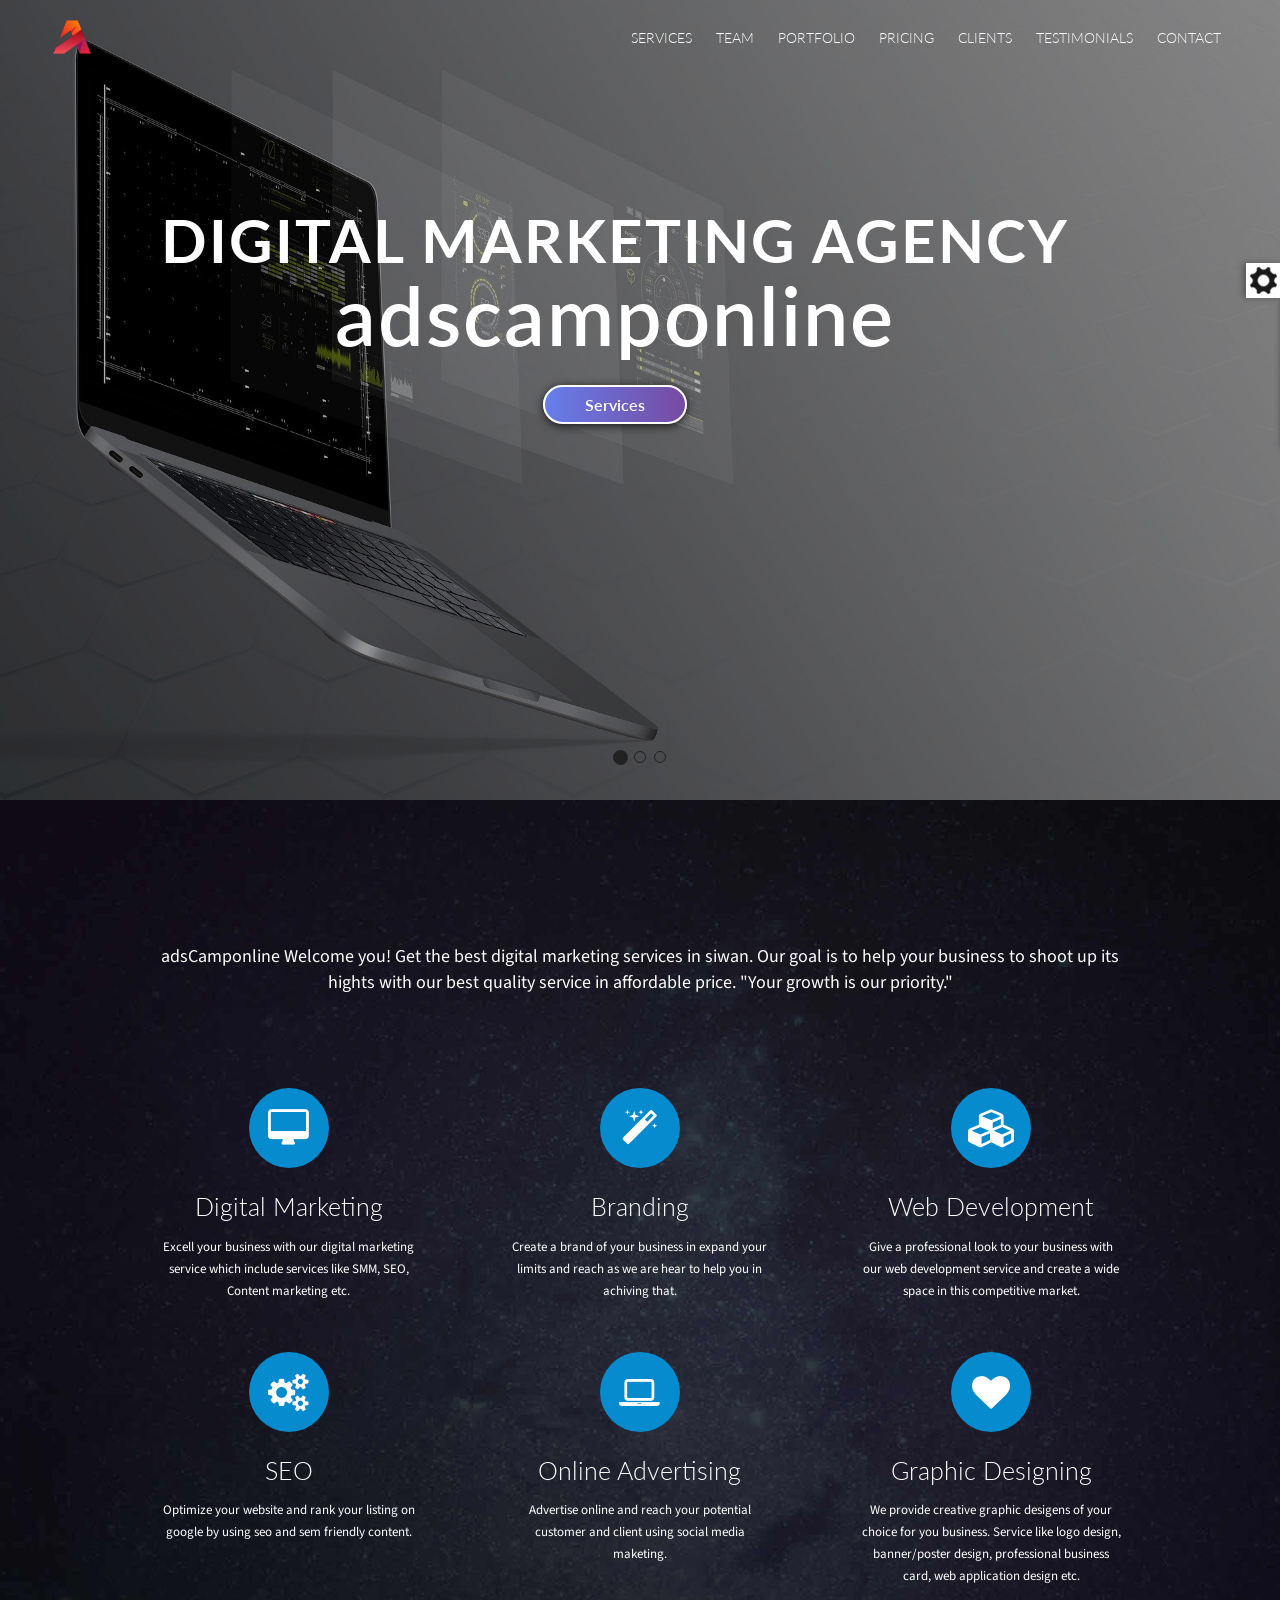
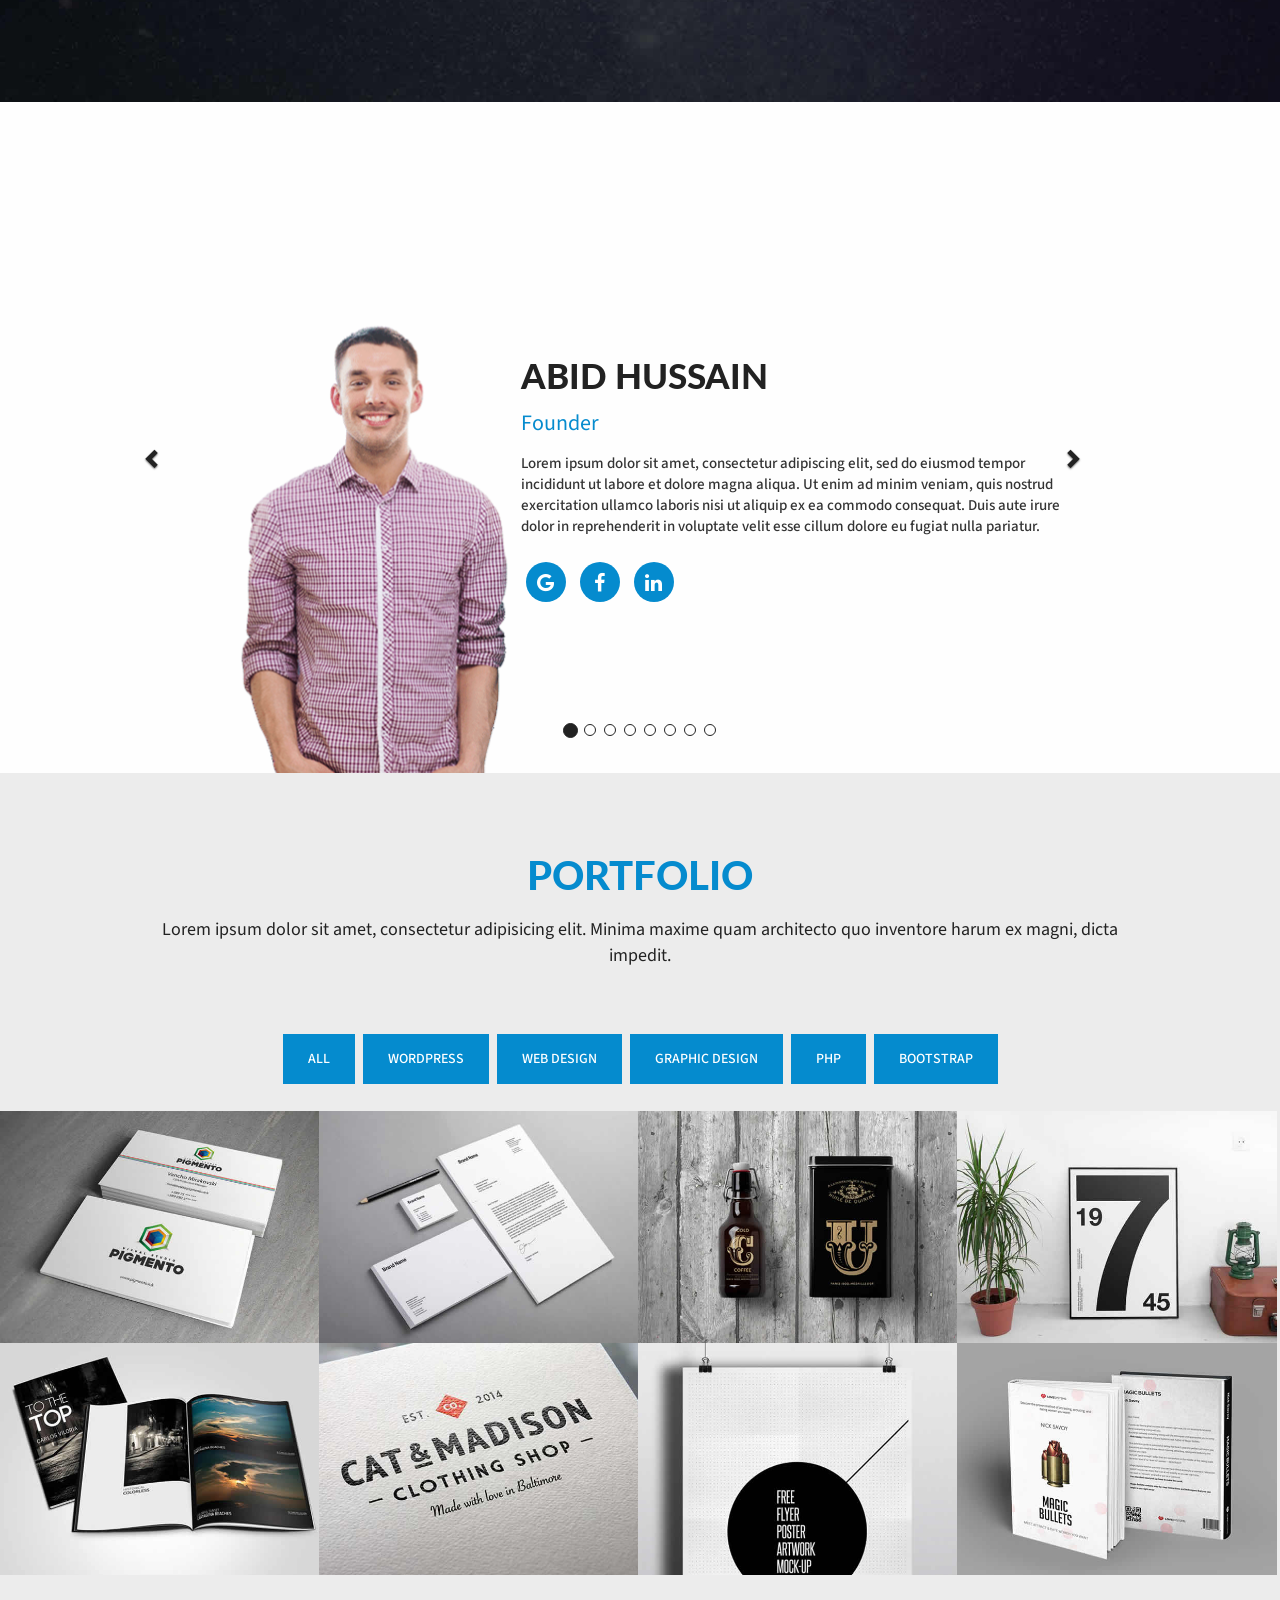
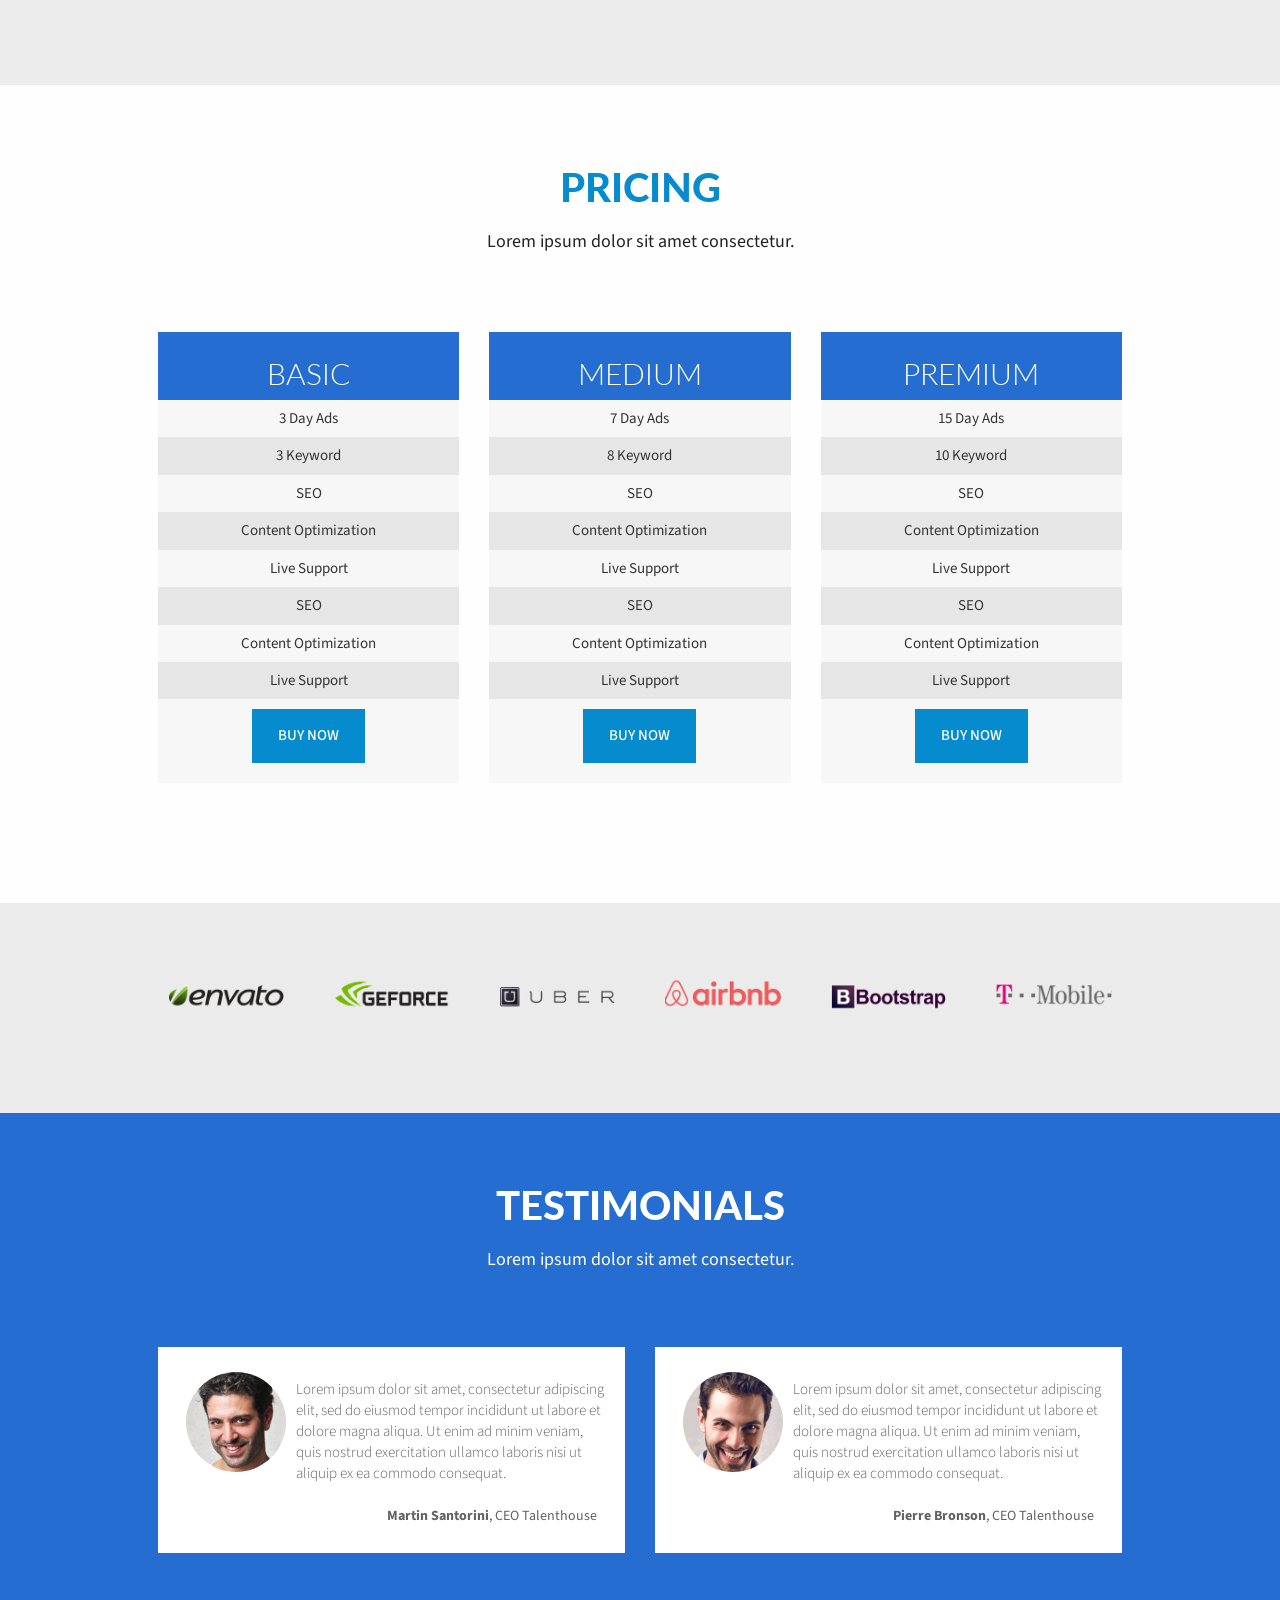
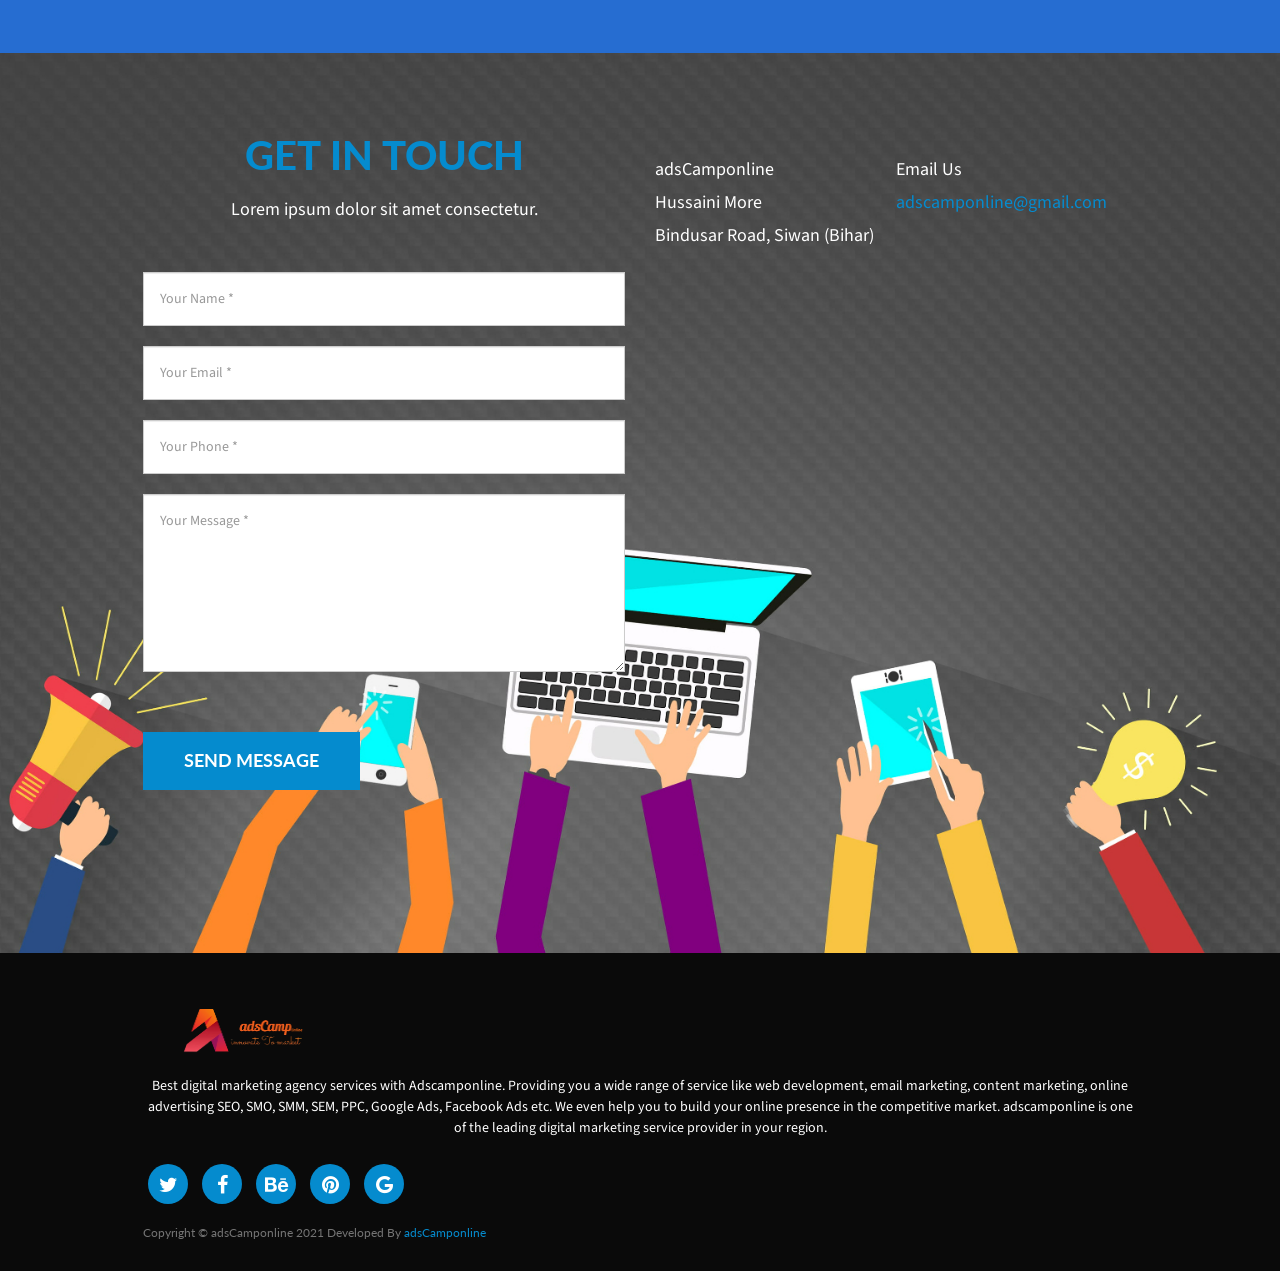
<file: index.html>
<!DOCTYPE html>
<html lang="en">

<head>
    <meta charset="utf-8">
    <meta http-equiv="X-UA-Compatible" content="IE=edge">
    <meta name="viewport" content="width=device-width, initial-scale=1">
    <meta name="description"
        content="Get the best digital marketing service in siwan with adscamponline like web development, email marketing, content marketing, online advertising  SEO, SMO, SMM, SEM, PPC, Google Ads, Facebook Ads etc and build your online presence in the competitive market.">
    <meta name="keyword" content="marketing online,parchar,online parchar,online parchar kaise kare,
        digital marketing,digital marketing services,google digital marketing,internet marketing,digital marketing strategy,chapra,patna,nearme,in siwan,in patna,patna mein,patna bihar,patna city,marketingagency,nearme,online shooping,search engine optimization,content marketing,online advertisement,digital marketing,digital marketing company,seo optimisation,seo search,search optimization,organic search engine optimization">
    <meta name="author" content="adsCamponline">
    <meta name="p:domain_verify" content="2266197c15697f614e27ad385ffd2e24"/>


    <!-- Global site tag (gtag.js) - Google Analytics -->
    <script async src="https://www.googletagmanager.com/gtag/js?id=G-70TVT3E9F8"></script>
    <script>
        window.dataLayer = window.dataLayer || [];
        function gtag() { dataLayer.push(arguments); }
        gtag('js', new Date());

        gtag('config', 'G-70TVT3E9F8');
    </script>



    <title>adsCamponline - Digital Marketing Agency</title>
    <link rel="shortcut icon" href="img/logo.png">

    <!-- Bootstrap Core CSS -->

    <link href="css/bootstrap.css" rel="stylesheet">

    <!-- Custom CSS -->

    <link rel="stylesheet" href="css/style.css">

    <!-- Custom Fonts -->

    <link href="css/font-awesome.min.css" rel="stylesheet" type="text/css">
    <link href='https://fonts.googleapis.com/css?family=Lato:400,300,100,700,900' rel='stylesheet' type='text/css'>
    <link href='https://fonts.googleapis.com/css?family=Source+Sans+Pro:400,700' rel='stylesheet' type='text/css'>
    <link href='https://fonts.googleapis.com/css?family=Droid+Serif:400,700' rel='stylesheet' type='text/css'>

    <!-- Custom Animations -->

    <link rel="stylesheet" href="css/animate.css">

</head>

<body>
    <!-- HEADER -->
    <header id="header">
        <!-- Navigation -->
        <nav class="navbar navbar-default navbar-fixed-top nav-span-fold">
            <div class="container-fluid top-nav">
                <!-- Brand and toggle get grouped for better mobile display -->
                <div class="navbar-header page-scroll">
                    <button type="button" class="navbar-toggle" data-toggle="collapse"
                        data-target="#bs-example-navbar-collapse-1">
                        <span class="sr-only"></span>
                        <span class="icon-bar"></span>
                        <span class="icon-bar"></span>
                        <span class="icon-bar"></span>
                    </button>
                    <a class="navbar-brand logo-top page-scroll" href="#header">
                        <img class="img-responsive logo" src="img/logo.png" alt="logo">
                    </a>
                </div>
                <!-- Collect the nav links, forms, and other content for toggling -->
                <div class="collapse navbar-collapse" id="bs-example-navbar-collapse-1">
                    <ul class="nav navbar-nav navbar-right">
                        <li class="hidden nav-buttons">
                            <a href="#page-top"></a>
                        </li>
                        <li>
                            <a class="page-scroll" href="#services">Services</a>
                        </li>
                        <li>
                            <a class="page-scroll" href="#team">Team</a>
                        </li>
                        <li>
                            <a class="page-scroll" href="#portfolio">Portfolio</a>
                        </li>
                        <li>
                            <a class="page-scroll" href="#pricing">Pricing</a>
                        </li>
                        <li>
                            <a class="page-scroll" href="#clients">Clients</a>
                        </li>
                        <li>
                            <a class="page-scroll" href="#testimonials">Testimonials</a>
                        </li>
                        <li>
                            <a class="page-scroll" href="#contact">Contact</a>
                        </li>
                    </ul>
                </div>
                <!-- /.navbar-collapse -->
            </div>
            <!-- /.container-fluid -->
        </nav>
    </header>
    <!-- Slider -->
    <section id="slider">
        <div id="myCarousel-one" class="carousel slide">

            <ol class="carousel-indicators">
                <li data-target="#myCarousel-one" data-slide-to="0" class="active"></li>
                <li data-target="#myCarousel-one" data-slide-to="1"></li>
                <li data-target="#myCarousel-one" data-slide-to="2"></li>

            </ol>

            <div class="carousel-inner">
                <div class="item active">

                    <div class="carousel-caption wrapper content-x">
                        <div class="row">
                            <div class="col-md-12 height-up">
                                <div class="intro-text">
                                    <h1 class="intro-lead-in animated bounceInLeft">Digital Marketing Agency</h1>
                                    <h2 class="animated bounceInRight hover-bg text-h">adsCamponline</h2>
                                    <!-- <p class="intro-paragraph animated bounceInRight">Lorem ipsum dolor sit amet, consectetur adipisicing elit. Minima maxime <br>quam architecto quo inventore harum ex magni, dicta impedit.</p> -->
                                </div>
                                <a href="#services" class=" slider-button animated bounceInUp btn-hover color-3"
                                    id="text-col">Services</a>
                            </div>
                        </div>
                    </div>
                    <img src="img/backgrounds/header-bg.jpg" alt="slider-image" />

                </div>
                <div class="item">
                    <div class="carousel-caption wrapper content-x">
                        <div class="row">
                            <div class="col-md-12 height-up">
                                <div class="intro-text">
                                    <h6 class="intro-lead-in animated bounceInLeft">Onilne Advertising Service</h6>
                                    <h2 class="animated bounceInRight hover-bg text-h">adsCamponline</h2>
                                    <!-- <p class="intro-paragraph animated bounceInRight">Lorem ipsum dolor sit amet, consectetur adipisicing elit. Minima maxime <br>quam architecto quo inventore harum ex magni, dicta impedit.</p> -->
                                </div>
                                <a href="#services" class=" slider-button animated bounceInUp btn-hover color-3"
                                    id="text-col">Services</a>
                            </div>
                        </div>
                    </div>
                    <img src="img/backgrounds/header-bg-two.jpg" alt="slider-image" />
                </div>
                <div class="item">
                    <div class="carousel-caption wrapper content-x">
                        <div class="row">
                            <div class="col-md-12 height-up">
                                <div class="intro-text">
                                    <h6 class="intro-lead-in animated bounceInLeft">Search engine Optimization</h6>
                                    <h2 class="animated bounceInRight hover-bg text-h">adsCamponline</h2>
                                    <!-- <p class="intro-paragraph animated bounceInRight">Lorem ipsum dolor sit amet, consectetur adipisicing elit. Minima maxime <br>quam architecto quo inventore harum ex magni, dicta impedit.</p> -->
                                </div>
                                <a href="#services" class=" slider-button animated bounceInUp btn-hover color-3"
                                    id="text-col">Services</a>
                            </div>
                        </div>
                    </div>
                    <img src="img/backgrounds/header-bg-three.png" alt="slider-image" />
                </div>
                <!-- Controls -->
                <a class="myCarousel-one-left" href="#myCarousel-one" data-slide="prev">
                    <i class="fa fa-angle-left"></i>
                </a>
                <a class="myCarousel-one-right" href="#myCarousel-one" data-slide="next">
                    <i class="fa fa-angle-right"></i>
                </a>
            </div>
        </div>
    </section>

    <!-- Services Section -->
    <section id="services">
        <div class="container-fluid wrapper">
            <div class="row">
                <div class="col-lg-12 text-left">
                    <h2 class="section-heading">Services</h2>
                    <h3 class="section-subheading">adsCamponline <Span>Welcome</Span> you! Get the best digital marketing services
                        in siwan. Our goal is to
                        help your business to shoot up its hights with our best quality service in affordable price.
                        "Your growth is our priority."</h3>
                </div>
            </div>
            <div class="row text-center">
                <!-- First row services -->
                <div class="row first-services">
                    <div class="col-sm-12 col-md-4 service">
                        <i class="fa fa-desktop"></i>
                        <h4 class="service-heading">Digital Marketing</h4>
                        <p class="text-services">Excell your business with our digital marketing service which include
                            services like SMM, SEO, Content marketing etc.</p>
                    </div>
                    <div class="col-sm-12 col-md-4 service">
                        <i class="fa fa-magic"></i>
                        <h4 class="service-heading">Branding</h4>
                        <p class="text-services">Create a brand of your business in expand your limits and reach as we
                            are hear to help
                            you in achiving that.</p>
                    </div>
                    <div class="col-sm-12 col-md-4 service">
                        <i class="fa fa-cubes"></i>
                        <h4 class="service-heading">Web Development</h4>
                        <p class="text-services">Give a professional look to your business with our web development
                            service and create a wide space in this competitive market.</p>
                    </div>
                </div>
                <!-- Second row services -->
                <div class="row second-services">
                    <div class="col-sm-12 col-md-4 service">
                        <i class="fa fa-cogs"></i>
                        <h4 class="service-heading">SEO</h4>
                        <p class="text-services">Optimize your website and rank your listing on google by using <a
                                class="blink" href="https://searchengineland.com/guide/what-is-seo">seo</a> and
                            sem friendly content.</p>
                    </div>
                    <div class="col-sm-12 col-md-4 service">
                        <i class="fa fa-laptop"></i>
                        <h4 class="service-heading">Online Advertising</h4>
                        <p class="text-services">Advertise online and reach your potential customer and client using
                            social media maketing.</p>
                    </div>
                    <div class="col-sm-12 col-md-4 service">
                        <i class="fa fa-heart"></i>
                        <h4 class="service-heading">Graphic Designing</h4>
                        <p class="text-services">We provide creative graphic desigens of your choice for you business.
                            Service like logo design, banner/poster design, professional business card, web application
                            design etc.</p>
                    </div>
                </div>
            </div>
        </div>
    </section>
    <!-- Team Section -->
    <section id="team">
        <div class="container-fluid wrapper">
            <div class="row">
                <div class="col-lg-12 text-center">
                    <h2 class="section-heading">Our Team</h2>
                    <h3 class="section-subheading text-muted"></h3>
                </div>
            </div>
            <div id="myCarousel-two" class="carousel slide">
                <!-- Wrapper for Slides -->
                <div class="carousel-inner team-wrapper">
                    <div class="item active">
                        <!-- Team Member One -->
                        <div class="col-xs-12 col-sm-4 col-md-4 team-member">
                            <img src="img/team/david.png" alt="team-member-img1">
                        </div>
                        <div class="col-xs-12 col-sm-8 col-md-8 team-member-bio">
                            <h3 class="team-member-name">Abid Hussain</h3>
                            <p class="text-muted-role">Founder</p>
                            <p class="team-text-short">Lorem ipsum dolor sit amet, consectetur adipiscing elit, sed do
                                eiusmod tempor incididunt ut labore et dolore magna aliqua. Ut enim ad minim veniam,
                                quis nostrud exercitation ullamco laboris nisi ut aliquip ex ea commodo consequat. Duis
                                aute irure dolor in reprehenderit in voluptate velit esse cillum dolore eu fugiat nulla
                                pariatur. </p>
                            <ul class="list-inline social-buttons">
                                <!-- <li><a href="#"><i class="fa fa-twitter"></i></a>
                                </li> -->
                                <li><a href="#"><i class="fa fa-google"></i></a>
                                </li>
                                <li><a href="https://www.facebook.com/abidthelucifer"><i class="fa fa-facebook"></i></a>
                                </li>
                                <li><a href="https://www.linkedin.com/in/abid-hussain-8749a5204/"><i
                                            class="fa fa-linkedin"></i></a>
                                </li>
                            </ul>
                        </div>
                    </div>
                    <div class="item">
                        <!-- Team Member Two -->
                        <div class="col-xs-12 col-sm-4 col-md-4 team-member">
                            <img src="img/team/david.png" alt="team-member-img1">
                        </div>
                        <div class="col-xs-12 col-sm-8 col-md-8 team-member-bio">
                            <h3 class="team-member-name">Nikesh Kumar</h3>
                            <p class="text-muted-role"> Co-Founder </p>
                            <p class="team-text-short">Lorem ipsum dolor sit amet, consectetur adipiscing elit, sed do
                                eiusmod tempor incididunt ut labore et dolore magna aliqua. Ut enim ad minim veniam,
                                quis nostrud exercitation ullamco laboris nisi ut aliquip ex ea commodo consequat. Duis
                                aute irure dolor in reprehenderit in voluptate velit esse cillum dolore eu fugiat nulla
                                pariatur. </p>
                            <ul class="list-inline social-buttons">
                                <!-- <li><a href="#"><i class="fa fa-twitter"></i></a>
                                </li> -->
                                <li><a href="#"><i class="fa fa-google"></i></a>
                                </li>
                                <li><a href="#"><i class="fa fa-facebook"></i></a>
                                </li>
                                <li><a href="#"><i class="fa fa-linkedin"></i></a>
                                </li>
                            </ul>
                        </div>
                    </div>
                    <div class="item">
                        Team Member 3
                        <div class="col-xs-12 col-sm-4 col-md-4 team-member">
                            <img src="img/team/nicole.png" alt="team-member-img1">
                        </div>
                        <div class="col-xs-12 col-sm-8 col-md-8 team-member-bio">
                            <h3 class="team-member-name">Nicole Johnson</h3>
                            <p class="text-muted-role">Lead Designer</p>
                            <p class="team-text-short">Lorem ipsum dolor sit amet, consectetur adipiscing elit, sed do
                                eiusmod tempor incididunt ut labore et dolore magna aliqua. Ut enim ad minim veniam,
                                quis nostrud exercitation ullamco laboris nisi ut aliquip ex ea commodo consequat. Duis
                                aute irure dolor in reprehenderit in voluptate velit esse cillum dolore eu fugiat nulla
                                pariatur. </p>
                            <ul class="list-inline social-buttons">
                                <li><a href="#"><i class="fa fa-twitter"></i></a>
                                </li>
                                <li><a href="#"><i class="fa fa-facebook"></i></a>
                                </li>
                                <li><a href="#"><i class="fa fa-linkedin"></i></a>
                                </li>
                            </ul>
                        </div>
                    </div>
                    <div class="item">
                        Team Member 4
                        <div class="col-xs-12 col-sm-4 col-md-4 team-member">
                            <img src="img/team/nicole.png" alt="team-member-img1">
                        </div>
                        <div class="col-xs-12 col-sm-8 col-md-8 team-member-bio">
                            <h3 class="team-member-name">Nicole Johnson</h3>
                            <p class="text-muted-role">Lead Designer</p>
                            <p class="team-text-short">Lorem ipsum dolor sit amet, consectetur adipiscing elit, sed do
                                eiusmod tempor incididunt ut labore et dolore magna aliqua. Ut enim ad minim veniam,
                                quis nostrud exercitation ullamco laboris nisi ut aliquip ex ea commodo consequat. Duis
                                aute irure dolor in reprehenderit in voluptate velit esse cillum dolore eu fugiat nulla
                                pariatur. </p>
                            <ul class="list-inline social-buttons">
                                <li><a href="#"><i class="fa fa-twitter"></i></a>
                                </li>
                                <li><a href="#"><i class="fa fa-facebook"></i></a>
                                </li>
                                <li><a href="#"><i class="fa fa-linkedin"></i></a>
                                </li>
                            </ul>
                        </div>
                    </div>
                    <div class="item">
                        Team Member 5
                        <div class="col-xs-12 col-sm-4 col-md-4 team-member">
                            <img src="img/team/nicole.png" alt="team-member-img1">
                        </div>
                        <div class="col-xs-12 col-sm-8 col-md-8 team-member-bio">
                            <h3 class="team-member-name">Nicole Johnson</h3>
                            <p class="text-muted-role">Lead Designer</p>
                            <p class="team-text-short">Lorem ipsum dolor sit amet, consectetur adipiscing elit, sed do
                                eiusmod tempor incididunt ut labore et dolore magna aliqua. Ut enim ad minim veniam,
                                quis nostrud exercitation ullamco laboris nisi ut aliquip ex ea commodo consequat. Duis
                                aute irure dolor in reprehenderit in voluptate velit esse cillum dolore eu fugiat nulla
                                pariatur. </p>
                            <ul class="list-inline social-buttons">
                                <li><a href="#"><i class="fa fa-twitter"></i></a>
                                </li>
                                <li><a href="#"><i class="fa fa-facebook"></i></a>
                                </li>
                                <li><a href="#"><i class="fa fa-linkedin"></i></a>
                                </li>
                            </ul>
                        </div>
                    </div>
                    <div class="item">
                        Team Member 6
                        <div class="col-xs-12 col-sm-4 col-md-4 team-member">
                            <img src="img/team/nicole.png" alt="team-member-img1">
                        </div>
                        <div class="col-xs-12 col-sm-8 col-md-8 team-member-bio">
                            <h3 class="team-member-name">Nicole Johnson</h3>
                            <p class="text-muted-role">Lead Designer</p>
                            <p class="team-text-short">Lorem ipsum dolor sit amet, consectetur adipiscing elit, sed do
                                eiusmod tempor incididunt ut labore et dolore magna aliqua. Ut enim ad minim veniam,
                                quis nostrud exercitation ullamco laboris nisi ut aliquip ex ea commodo consequat. Duis
                                aute irure dolor in reprehenderit in voluptate velit esse cillum dolore eu fugiat nulla
                                pariatur. </p>
                            <ul class="list-inline social-buttons">
                                <li><a href="#"><i class="fa fa-twitter"></i></a>
                                </li>
                                <li><a href="#"><i class="fa fa-facebook"></i></a>
                                </li>
                                <li><a href="#"><i class="fa fa-linkedin"></i></a>
                                </li>
                            </ul>
                        </div>
                    </div>
                    <div class="item">
                        Team Member 7
                        <div class="col-xs-12 col-sm-4 col-md-4 team-member">
                            <img src="img/team/nicole.png" alt="team-member-img1">
                        </div>
                        <div class="col-xs-12 col-sm-8 col-md-8 team-member-bio">
                            <h3 class="team-member-name">Nicole Johnson</h3>
                            <p class="text-muted-role">Lead Designer</p>
                            <p class="team-text-short">Lorem ipsum dolor sit amet, consectetur adipiscing elit, sed do
                                eiusmod tempor incididunt ut labore et dolore magna aliqua. Ut enim ad minim veniam,
                                quis nostrud exercitation ullamco laboris nisi ut aliquip ex ea commodo consequat. Duis
                                aute irure dolor in reprehenderit in voluptate velit esse cillum dolore eu fugiat nulla
                                pariatur. </p>
                            <ul class="list-inline social-buttons">
                                <li><a href="#"><i class="fa fa-twitter"></i></a>
                                </li>
                                <li><a href="#"><i class="fa fa-facebook"></i></a>
                                </li>
                                <li><a href="#"><i class="fa fa-linkedin"></i></a>
                                </li>
                            </ul>
                        </div>
                    </div>
                    <div class="item">
                        Team Member 8
                        <div class="col-xs-12 col-sm-4 col-md-4 team-member">
                            <img src="img/team/nicole.png" alt="team-member-img1">
                        </div>
                        <div class="col-xs-12 col-sm-8 col-md-8 team-member-bio">
                            <h3 class="team-member-name">Nicole Johnson</h3>
                            <p class="text-muted-role">Lead Designer</p>
                            <p class="team-text-short">Lorem ipsum dolor sit amet, consectetur adipiscing elit, sed do
                                eiusmod tempor incididunt ut labore et dolore magna aliqua. Ut enim ad minim veniam,
                                quis nostrud exercitation ullamco laboris nisi ut aliquip ex ea commodo consequat. Duis
                                aute irure dolor in reprehenderit in voluptate velit esse cillum dolore eu fugiat nulla
                                pariatur. </p>
                            <ul class="list-inline social-buttons">
                                <li><a href="#"><i class="fa fa-twitter"></i></a>
                                </li>
                                <li><a href="#"><i class="fa fa-facebook"></i></a>
                                </li>
                                <li><a href="#"><i class="fa fa-linkedin"></i></a>
                                </li>
                            </ul>
                        </div>
                    </div>
                </div>
                <!-- Controls -->
                <a class="left carousel-control" href="#myCarousel-two" data-slide="prev">
                    <span class="glyphicon glyphicon-chevron-left"></span>
                </a>
                <a class="right carousel-control" href="#myCarousel-two" data-slide="next">
                    <span class="glyphicon glyphicon-chevron-right"></span>
                </a>
                <!-- Indicators -->
                <ol class="carousel-indicators">
                    <li data-target="#myCarousel-two" data-slide-to="0" class="active"></li>
                    <li data-target="#myCarousel-two" data-slide-to="1"></li>
                    <li data-target="#myCarousel-two" data-slide-to="2"></li>
                    <li data-target="#myCarousel-two" data-slide-to="3"></li>
                    <li data-target="#myCarousel-two" data-slide-to="4"></li>
                    <li data-target="#myCarousel-two" data-slide-to="5"></li>
                    <li data-target="#myCarousel-two" data-slide-to="6"></li>
                    <li data-target="#myCarousel-two" data-slide-to="7"></li>
                </ol>
            </div>
        </div>
    </section>
    <!-- Portfolio Section -->
    <section id="portfolio">
        <div class="container-fluid wrapper">
            <div class="row">
                <div class="col-md-12">
                    <h2 class="section-heading">Portfolio</h2>
                    <h3 class="section-subheading text-muted">Lorem ipsum dolor sit amet, consectetur adipisicing elit.
                        Minima maxime quam architecto quo inventore harum ex magni, dicta impedit.</h3>
                </div>
                <div class="col-xs-12 col-md-12 portfolio-submenu text-center">
                    <ul class="filter">
                        <li><a class="active" href="#" data-filter="*">All</a></li>
                        <li><a href="#" data-filter=".wordpress">WordPress</a></li>
                        <li><a href="#" data-filter=".html">Web Design</a></li>
                        <li><a href="#" data-filter=".graphic">Graphic Design</a></li>
                        <li><a href="#" data-filter=".php">PHP</a></li>
                        <li><a href="#" data-filter=".bootstrap">Bootstrap</a></li>
                    </ul>
                    <!--/#portfolio-filter-->
                </div>
            </div>
        </div>
        <div class="portfolio-wrapper portfolio-container-fluid">
            <div class="portfolio-items">
                <div class="col-xs-12 col-sm-6 col-md-6 col-lg-3 work-grid php graphic">
                    <div class="portfolio-item">
                        <div class="hover-bg">
                            <a href="#portfolioModal1" class="portfolio-link" data-toggle="modal">
                                <div class="hover-text">
                                    <h4>Wine Label</h4>
                                    <h5>Branding</h5>
                                    <div class="clearfix"></div>
                                    <i class="fa fa-plus"></i>
                                </div>
                                <img src="img/portfolio/card.jpg" class="img-responsive" alt="portfolio-image">
                            </a>
                        </div>
                    </div>
                </div>
                <div class="col-xs-12 col-sm-6 col-md-6 col-lg-3 work-grid php graphic">
                    <div class="portfolio-item">
                        <div class="hover-bg">
                            <a href="#portfolioModal2" class="portfolio-link" data-toggle="modal">
                                <div class="hover-text">
                                    <h4>Business Card</h4>
                                    <h5>Stationary</h5>
                                    <div class="clearfix"></div>
                                    <i class="fa fa-plus"></i>
                                </div>
                                <img src="img/portfolio/2.jpg" class="img-responsive" alt="portfolio-image">
                            </a>
                        </div>
                    </div>
                </div>
                <div class="col-xs-12 col-sm-6 col-md-6 col-lg-3 work-grid wordpress bootstrap">
                    <div class="portfolio-item">
                        <div class="hover-bg">
                            <a href="#portfolioModal1" class="portfolio-link" data-toggle="modal">
                                <div class="hover-text">
                                    <h4>Logo Design</h4>
                                    <h5>Branding</h5>
                                    <div class="clearfix"></div>
                                    <i class="fa fa-plus"></i>
                                </div>
                                <img src="img/portfolio/3.jpg" class="img-responsive" alt="portfolio-image">
                            </a>
                        </div>
                    </div>
                </div>
                <div class="col-xs-12 col-sm-6 col-md-6 col-lg-3 work-grid wordpress html bootstrap graphic">
                    <div class="portfolio-item">
                        <div class="hover-bg">
                            <a href="#portfolioModal2" class="portfolio-link" data-toggle="modal">
                                <div class="hover-text">
                                    <h4>Logo Design</h4>
                                    <h5>Branding</h5>
                                    <div class="clearfix"></div>
                                    <i class="fa fa-plus"></i>
                                </div>
                                <img src="img/portfolio/4.jpg" class="img-responsive" alt="portfolio-image">
                            </a>
                        </div>
                    </div>
                </div>
                <div class="col-xs-12 col-sm-6 col-md-6 col-lg-3 work-grid wordpress graphic">
                    <div class="portfolio-item">
                        <div class="hover-bg">
                            <a href="#portfolioModal1" class="portfolio-link" data-toggle="modal">
                                <div class="hover-text">
                                    <h4>Web Design</h4>
                                    <h5>Web Design</h5>
                                    <div class="clearfix"></div>
                                    <i class="fa fa-plus"></i>
                                </div>
                                <img src="img/portfolio/5.jpg" class="img-responsive" alt="portfolio-image">
                            </a>
                        </div>
                    </div>
                </div>
                <div class="col-xs-12 col-sm-6 col-md-6 col-lg-3 work-grid wordpress html graphic">
                    <div class="portfolio-item">
                        <div class="hover-bg">
                            <a href="#portfolioModal2" class="portfolio-link" data-toggle="modal">
                                <div class="hover-text">
                                    <h4>Packageing and Label Design</h4>
                                    <h5>Branding</h5>
                                    <div class="clearfix"></div>
                                    <i class="fa fa-plus"></i>
                                </div>
                                <img src="img/portfolio/6.jpg" class="img-responsive" alt="portfolio-image">
                            </a>
                        </div>
                    </div>
                </div>
                <div class="col-xs-12 col-sm-6 col-md-6 col-lg-3 work-grid wordpress graphic">
                    <div class="portfolio-item">
                        <div class="hover-bg">
                            <a href="#portfolioModal1" class="portfolio-link" data-toggle="modal">
                                <div class="hover-text">
                                    <h4>Logo Design</h4>
                                    <h5>Branding</h5>
                                    <div class="clearfix"></div>
                                    <i class="fa fa-plus"></i>
                                </div>
                                <img src="img/portfolio/1.jpg" class="img-responsive" alt="portfolio-image">
                            </a>
                        </div>
                    </div>
                </div>
                <div class="col-xs-12 col-sm-6 col-md-6 col-lg-3 work-grid wordpress graphic">
                    <div class="portfolio-item">
                        <div class="hover-bg">
                            <a href="#portfolioModal2" class="portfolio-link" data-toggle="modal">
                                <div class="hover-text">
                                    <h4>Book Cover</h4>
                                    <h5>Branding</h5>
                                    <div class="clearfix"></div>
                                    <i class="fa fa-plus"></i>
                                </div>
                                <img src="img/portfolio/book.jpg" class="img-responsive" alt="portfolio-image">
                            </a>
                        </div>
                    </div>
                </div>
            </div>
        </div>
    </section>
    <!-- Pricing Section -->
    <section id="pricing">
        <div class="container-fluid wrapper">
            <div class="row">
                <div class="col-lg-12 text-left">
                    <h2 class="section-heading">Pricing</h2>
                    <h3 class="section-subheading">Lorem ipsum dolor sit amet consectetur.</h3>
                </div>
            </div>
            <div class="col-sm-4">
                <div class="pricing text-center">
                    <div class="pricing-top-box">
                        <h3 class="pricing-title">Basic</h3>
                        <!-- <h4 class="price">&#x20B9; 1999</h4> -->
                    </div>
                    <ul>
                        <li>3 Day Ads</li>
                        <li>3 Keyword</li>
                        <li>SEO</li>
                        <li>Content Optimization</li>
                        <li>Live Support</li>
                        <li>SEO</li>
                        <li>Content Optimization</li>
                        <li>Live Support</li>
                    </ul>
                    <a href="" class="btn btn-send">Buy Now</a>
                </div>
            </div>
            <div class="col-sm-4">
                <div class="pricing text-center">
                    <div class="pricing-top-box">
                        <h3 class="pricing-title">Medium</h3>
                        <!-- <h4 class="price">&#x20B9; 4999</h4> -->
                    </div>
                    <ul>
                        <li>7 Day Ads</li>
                        <li>8 Keyword</li>
                        <li>SEO</li>
                        <li>Content Optimization</li>
                        <li>Live Support</li>
                        <li>SEO</li>
                        <li>Content Optimization</li>
                        <li>Live Support</li>
                    </ul>
                    <a href="" class="btn btn-send">Buy Now</a>
                </div>
            </div>
            <div class="col-sm-4">
                <div class="pricing text-center">
                    <div class="pricing-top-box">
                        <h3 class="pricing-title">Premium</h3>
                        <!-- <h4 class="price">&#x20B9; 9999</h4> -->
                    </div>
                    <ul>
                        <li>15 Day Ads</li>
                        <li>10 Keyword</li>
                        <li>SEO</li>
                        <li>Content Optimization</li>
                        <li>Live Support</li>
                        <li>SEO</li>
                        <li>Content Optimization</li>
                        <li>Live Support</li>
                    </ul>
                    <a href="" class="btn btn-send">Buy Now</a>
                </div>
            </div>
        </div>
    </section>
    <!-- Client Section -->
    <div id="clients">
        <div class="container-fluid-clients wrapper">
            <div id="myCarousel-three" class="carousel-clients slide">
                <!-- Wrapper for Slides -->
                <div class="carousel-inner">
                    <div class="item active">
                        <div class="col-xs-6 col-sm-4 col-md-4 col-lg-2">
                            <a href="#" class="logo-link"><img src="img/clients/envato-logo.png" class="client-logo"
                                    alt="logo"></a>
                        </div>
                        <div class="col-xs-6 col-sm-4 col-md-4 col-lg-2">
                            <a href="#" class="logo-link"><img src="img/clients/geforce-logo.png" class="client-logo"
                                    alt="logo"></a>
                        </div>
                        <div class="col-xs-6 col-sm-4 col-md-4 col-lg-2">
                            <a href="#" class="logo-link"><img src="img/clients/uber-logo.png" class="client-logo"
                                    alt="logo"></a>
                        </div>
                        <div class="col-xs-6 col-sm-4 col-md-4 col-lg-2">
                            <a href="#" class="logo-link"><img src="img/clients/airbnb-logo.png" class="client-logo"
                                    alt="logo"></a>
                        </div>
                        <div class="col-xs-6 col-sm-4 col-md-4 col-lg-2">
                            <a href="#" class="logo-link"><img src="img/clients/bootstrap-logo.png" class="client-logo"
                                    alt="logo"></a>
                        </div>
                        <div class="col-xs-6 col-sm-4 col-md-4 col-lg-2">
                            <a href="#" class="logo-link"><img src="img/clients/tmobile-logo.png" class="client-logo"
                                    alt="logo"></a>
                        </div>
                    </div>
                    <div class="item">
                        <div class="col-xs-6 col-sm-6 col-md-4 col-lg-2">
                            <a href="#" class="logo-link"><img src="img/clients/woo-logo.png" class="client-logo"
                                    alt="logo"></a>
                        </div>
                        <div class="col-xs-6 col-sm-6 col-md-4 col-lg-2">
                            <a href="#" class="logo-link"><img src="img/clients/valve-logo.png" class="client-logo"
                                    alt="logo"></a>
                        </div>
                        <div class="col-xs-6 col-sm-6 col-md-4 col-lg-2">
                            <a href="#" class="logo-link"><img src="img/clients/talenthouse-logo.png"
                                    class="client-logo" alt="logo"></a>
                        </div>
                        <div class="col-xs-6 col-sm-6 col-md-4 col-lg-2">
                            <a href="#" class="logo-link"><img src="img/clients/amazon-logo.png" class="client-logo"
                                    alt="logo"></a>
                        </div>
                        <div class="col-xs-6 col-sm-6 col-md-4 col-lg-2">
                            <a href="#" class="logo-link"><img src="img/clients/river-logo.png" class="client-logo"
                                    alt="logo"></a>
                        </div>
                        <div class="col-xs-6 col-sm-6 col-md-4 col-lg-2">
                            <a href="#" class="logo-link"><img src="img/clients/audio-logo.png" class="client-logo"
                                    alt="logo"></a>
                        </div>
                    </div>
                </div>
            </div>
        </div>
    </div>
    <!-- Testimonials Section-->
    <section id="testimonials">
        <div class="container-fluid wrapper">
            <div class="row">
                <div class="col-sm-8 col-lg-12 text-left">
                    <h2 class="section-heading">Testimonials</h2>
                    <h3 class="section-subheading">Lorem ipsum dolor sit amet consectetur.</h3>
                </div>
            </div>
            <div id="myCarousel-four" class="carousel-testimonials slide" data-ride="carousel">
                <!-- Wrapper for Slides -->
                <div class="carousel-inner">
                    <div class="carousel-inner">
                        <div class="item active">
                            <div class="col-md-6 col-sm-6">
                                <div class="block-text">
                                    <img src="img/team/1.png" alt="team-member-img3" class="col-md-6 img-circle">
                                    <h5 class="testimonial-text">Lorem ipsum dolor sit amet, consectetur adipiscing
                                        elit, sed do eiusmod tempor incididunt ut labore et dolore magna aliqua. Ut enim
                                        ad minim veniam, quis nostrud exercitation ullamco laboris nisi ut aliquip ex ea
                                        commodo consequat. </h5>
                                    <p class="testimonial-author"><strong>Martin Santorini</strong>, CEO Talenthouse</p>
                                </div>
                            </div>
                            <div class="col-md-6 col-sm-6">
                                <div class="block-text">
                                    <img src="img/team/2.png" alt="team-member-img3" class="col-md-6 img-circle">
                                    <h5 class="testimonial-text">Lorem ipsum dolor sit amet, consectetur adipiscing
                                        elit, sed do eiusmod tempor incididunt ut labore et dolore magna aliqua. Ut enim
                                        ad minim veniam, quis nostrud exercitation ullamco laboris nisi ut aliquip ex ea
                                        commodo consequat. </h5>
                                    <p class="testimonial-author"><strong>Pierre Bronson</strong>, CEO Talenthouse</p>
                                </div>
                            </div>
                        </div>
                        <div class="item">
                            <div class="col-md-6 col-sm-6">
                                <div class="block-text">
                                    <img src="img/team/4.png" alt="team-member-img3" class="col-md-6 img-circle">
                                    <h5 class="testimonial-text">Lorem ipsum dolor sit amet, consectetur adipiscing
                                        elit, sed do eiusmod tempor incididunt ut labore et dolore magna aliqua. Ut enim
                                        ad minim veniam, quis nostrud exercitation ullamco laboris nisi ut aliquip ex ea
                                        commodo consequat. </h5>
                                    <p class="testimonial-author"><strong>Victor Vella</strong>, CEO Talenthouse</p>
                                </div>
                            </div>
                            <div class="col-md-6 col-sm-6">
                                <div class="block-text">
                                    <img src="img/team/3.png" alt="team-member-img3" class="col-md-6 img-circle">
                                    <h5 class="testimonial-text">Lorem ipsum dolor sit amet, consectetur adipiscing
                                        elit, sed do eiusmod tempor incididunt ut labore et dolore magna aliqua. Ut enim
                                        ad minim veniam, quis nostrud exercitation ullamco laboris nisi ut aliquip ex ea
                                        commodo consequat. </h5>
                                    <p class="testimonial-author"><strong>Lora Jones</strong>, CEO Talenthouse</p>
                                </div>
                            </div>
                        </div>
                    </div>
                </div>
            </div>
        </div>
    </section>
    <!-- Contact Section -->
    <section id="contact">
        <div class="container-fluid wrapper">
            <div class="row">
                <div class="col-lg-6 text-center">
                    <h2 class="section-heading">Get in touch</h2>
                    <h3 class="section-subheading">Lorem ipsum dolor sit amet consectetur.</h3>
                </div>
                <div class="col-md-6">
                    <div class="company-address col-sm-6 col-md-6">
                        <address>
                            adsCamponline
                            <br>
                            <span id="map-input">

                                Hussaini More<br>
                                Bindusar Road, Siwan (Bihar)</span>
                            <br>
                        </address>
                    </div>
                    <div class="company-contact col-sm-6 col-md-6">
                        <address>Email Us
                            <br>
                            <a href="mailto:#">adscamponline@gmail.com</a>
                            <br>
                            <!-- <a href="mailto:#">support@example.com</a> -->
                        </address>
                    </div>
                </div>
            </div>
            <div class="row">
                <div class="col-lg-12">
                    <form class="f-right" name="form" method="post"
                        action="https://ionized-military-breakfast.glitch.me/">
                        <div class="row">
                            <div class="col-md-6 contact-form-box">
                                <div class="form-group">
                                    <input type="text" class="form-control" placeholder="Your Name *" id="name"
                                        name="name" required data-validation-required-message="Please enter your name.">
                                    <p class="help-block text-danger"></p>
                                </div>
                                <div class="form-group">
                                    <input type="email" class="form-control" placeholder="Your Email *" id="email"
                                        name="email" required
                                        data-validation-required-message="Please enter your email address.">
                                    <p class="help-block text-danger"></p>
                                </div>
                                <div class="form-group">
                                    <input type="tel" class="form-control" placeholder="Your Phone *" id="phone"
                                        name="phone" required
                                        data-validation-required-message="Please enter your phone number.">
                                    <p class="help-block text-danger"></p>
                                </div>
                                <div class="form-group">
                                    <textarea class="form-control" placeholder="Your Message *" id="message"
                                        name="massage" required
                                        data-validation-required-message="Please enter a message."></textarea>
                                    <p class="help-block text-danger"></p>
                                </div>
                                <div id="success"></div>
                                <button type="submit" class="btn btn-xl">Send Message</button>
                            </div>
                            <div class="col-md-6">
                                <div id="map-canvas">
                                    <iframe class="f-right"
                                        src="https://www.google.com/maps/embed?pb=!1m18!1m12!1m3!1d3578.830007707807!2d84.36751281503065!3d26.23471248342422!2m3!1f0!2f0!3f0!3m2!1i1024!2i768!4f13.1!3m3!1m2!1s0x3992fd73e7eb7ab1%3A0x9f327ff6b45bef3c!2sadsCamponline!5e0!3m2!1sen!2sin!4v1642962464788!5m2!1sen!2sin"
                                        style="border:0;" allowfullscreen="" loading="lazy"></iframe>
                                </div>
                            </div>

                            <div class="clearfix"></div>
                        </div>
                    </form>
                </div>
            </div>
        </div>
    </section>
    <!-- Footer -->
    <footer>
        <div class="container-fluid wrapper">
            <div class="col-lg-12 footer-info">
                <a class="footer-logo" href="#header">
                    <img class="img-responsive" src="img/footer-logo.png" alt="logo-footer">
                </a>
                <p class="footer-text">Best digital marketing agency services with Adscamponline. Providing you a wide
                    range of service like web development, email marketing, content marketing, online advertising SEO,
                    SMO, SMM, SEM, PPC, Google Ads, Facebook Ads etc. We even help you to build your online presence in
                    the competitive market. adscamponline is one of the leading digital marketing service provider in
                    your region.</p>
            </div>
            <div class="col-sm-6 col-md-12 social-icons-footer">
                <ul class="list-inline social-buttons">
                    <li><a href="#"><i class="fa fa-twitter"></i></a>
                    </li>
                    <li><a href="#"><i class="fa fa-facebook"></i></a>
                    </li>
                    <li><a href="#"><i class="fa fa-behance"></i></a>
                    </li>
                    <li><a href="#"><i class="fa fa-pinterest"></i></a>
                    </li>
                    <li><a href="#"><i class="fa fa-google"></i></a>
                    </li>
                </ul>
            </div>
            <div class="col-sm-12 col-md-12 col-lg-12 copyright-bottom">
                <span class="copyright">Copyright &copy; adsCamponline 2021 Developed By <a
                        href="index.html">adsCamponline</a> </span>
            </div>
        </div>
    </footer>
    <!-- Scroll-up -->
    <div class="scroll-up">
        <a href="#header" class="page-scroll"><i class="fa fa-angle-up"></i></a>
    </div>
    <div id="theme-settings">
        <div id="settings-button">
        </div>
        <div class="color">
            <span class="settings-title">Theme color selector</span>
            <ul class="gradients">
                <li>
                    <div class="gradient1">
                    </div>
                </li>
                <li>
                    <div class="gradient2">
                    </div>
                </li>
                <li>
                    <div class="gradient3">
                    </div>
                </li>
                <li>
                    <div class="gradient4">
                    </div>
                </li>
                <li>
                    <div class="gradient5">
                    </div>
                </li>
                <li>
                    <div class="gradient6">
                    </div>
                </li>
                <li>
                    <div class="gradient7">
                    </div>
                </li>
                <li>
                    <div class="gradient8">
                    </div>
                </li>
            </ul>
        </div>
    </div>
    <!-- Portfolio Modals -->
    <!-- Use the modals below to showcase details about your portfolio projects! -->
    <!-- Portfolio Modal 1 -->
    <div class="portfolio-modal modal fade" id="portfolioModal1" tabindex="-1" role="dialog" aria-hidden="true">
        <div class="modal-content">
            <div class="close-modal" data-dismiss="modal">
                <div class="lr">
                    <div class="rl">
                    </div>
                </div>
            </div>
            <div class="container">
                <div class="row">
                    <div class="col-lg-8 col-lg-offset-2">
                        <div class="modal-body">
                            <!-- Project Details Go Here -->
                            <h2>Project Name</h2>
                            <p class="item-intro text-muted">Lorem ipsum dolor sit amet consectetur.</p>
                            <img class="img-responsive img-centered" src="img/portfolio/flattastic-free.jpg"
                                alt="modal">
                            <p>Use this area to describe your project. Lorem ipsum dolor sit amet, consectetur
                                adipisicing elit. Est blanditiis dolorem culpa incidunt minus dignissimos deserunt
                                repellat aperiam quasi sunt officia expedita beatae cupiditate, maiores repudiandae,
                                nostrum, reiciendis facere nemo!</p>
                            <p>
                                <strong>Want this UI kit sample?</strong>You can download it for free, courtesy of <a
                                    href="#">edubd.net</a>, or you can download it <a href="#">here</a>.
                            </p>
                            <ul class="list-inline">
                                <li>Date: August 9, 2013</li>
                                <li>Client: Web Designer Depot</li>
                                <li>Category: Graphic Design</li>
                            </ul>
                            <button type="button" class="btn btn-xl" data-dismiss="modal"><i class="fa fa-times"></i>
                                Close Project</button>
                        </div>
                    </div>
                </div>
            </div>
        </div>
    </div>
    <!-- Portfolio Modal 2 -->
    <div class="portfolio-modal modal fade" id="portfolioModal2" tabindex="-1" role="dialog" aria-hidden="true">
        <div class="modal-content">
            <div class="close-modal" data-dismiss="modal">
                <div class="lr">
                    <div class="rl">
                    </div>
                </div>
            </div>
            <div class="container">
                <div class="row">
                    <div class="col-lg-8 col-lg-offset-2">
                        <div class="modal-body">
                            <!-- Project Details Go Here -->
                            <h2>Project Name</h2>
                            <p class="item-intro text-muted">Lorem ipsum dolor sit amet consectetur.</p>
                            <img class="img-responsive img-centered" src="img/portfolio/flat.jpg" alt="modal">
                            <p>Use this area to describe your project. Lorem ipsum dolor sit amet, consectetur
                                adipisicing elit. Est blanditiis dolorem culpa incidunt minus dignissimos deserunt
                                repellat aperiam quasi sunt officia expedita beatae cupiditate, maiores repudiandae,
                                nostrum, reiciendis facere nemo!</p>
                            <p>
                                <strong>Want this flat style illustrations? </strong>You can download it for free,
                                courtesy of <a href="#">edubd.net</a>, or you can download it <a href="#">here</a>.
                            </p>
                            <ul class="list-inline">
                                <li>Date: February 20, 2015</li>
                                <li>Client: Web Designer Depot</li>
                                <li>Category: Graphic Design</li>
                            </ul>
                            <button type="button" class="btn btn-xl" data-dismiss="modal"><i class="fa fa-times"></i>
                                Close Project</button>
                        </div>
                    </div>
                </div>
            </div>
        </div>
    </div>
    <!-- <script class="greeting-tag" src="js/welcome.js"></script> -->
    <!-- jQuery -->
    <script src="js/jquery.js"></script>
    <!-- Bootstrap Core JavaScript -->
    <script src="js/bootstrap.min.js"></script>
    <!-- Color Settings script -->
    <script src="js/settings-script.js"></script>
    <!-- Plugin JavaScript -->
    <script src="js/jquery.easing.min.js"></script>
    <!-- Contact Form JavaScript -->
    <script src="js/jqBootstrapValidation.js"></script>

    <!-- SmoothScroll script -->
    <script src="js/smoothscroll.js"></script>
    <!-- Custom Theme JavaScript -->
    <script src="js/xBe.js"></script>
    <!-- Isotope -->
    <script type="text/javascript" src="js/jquery.isotope.min.js"></script>
    <!-- Google Map -->
    <!-- <script src="http://maps.googleapis.com/maps/api/js?extension=.js&output=embed"></script> -->
    <!-- Footer Reveal scirt -->
    <script src="js/footer-reveal.js"></script>

</body>

</html>
</file>
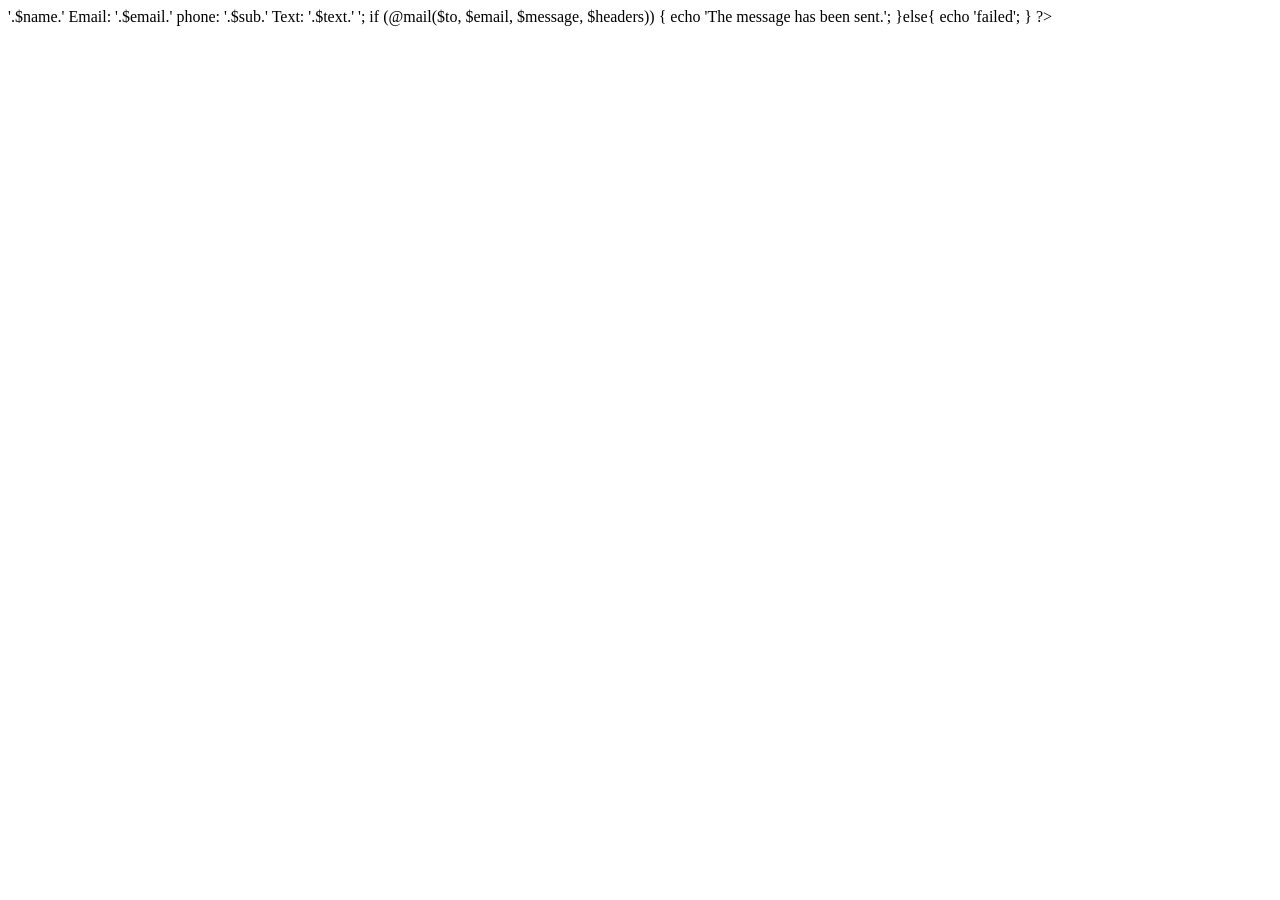
<file: php/email.html>
<!DOCTYPE html>
<html lang="en">
<head>
    <meta charset="UTF-8">
    <meta http-equiv="X-UA-Compatible" content="IE=edge">
    <meta name="viewport" content="width=device-width, initial-scale=1.0">
    <title>Document</title>
</head>
<body>
    
<?php
    $to = 'hussainabid7199@gmail.com';
    $name = $_POST["name"];
    $email= $_POST["email"];
    $phone= $_POST["phone"];
    $text= $_POST["message"];
    // $sub= $_POST["sub"];
    


    $headers = 'MIME-Version: 1.0' . "\r\n";
    $headers .= "From: " . $email . "\r\n"; // Sender's E-mail
    $headers .= 'Content-type: text/html; charset=iso-8859-1' . "\r\n";

    $message ='<table style="width:100%">
        <tr>
            <td>'.$name.'</td>
        </tr>
        <tr><td>Email: '.$email.'</td></tr>
        <tr><td>phone: '.$sub.'</td></tr>
        <tr><td>Text: '.$text.'</td></tr>
        
    </table>';

    if (@mail($to, $email, $message, $headers))
    {
        echo 'The message has been sent.';
    }else{
        echo 'failed';
    }

?>


</body>
</html>
</file>
<file: css/style.css>
/* My Custmisation */
.logo{
    width: 50px !important;
    height: auto;
}

.btn-hover {
    width: 200px;
    font-size: 16px;
    font-weight: 600;
    color: rgb(255, 255, 255);
    cursor: pointer;
    margin: 20px;
    height: 55px;
    text-align:center;
    border: none;
    background-size: 300% 100%;

    border-radius: 50px;
    moz-transition: all .4s ease-in-out;
    -o-transition: all .4s ease-in-out;
    -webkit-transition: all .4s ease-in-out;
    transition: all .4s ease-in-out;
}

.btn-hover:hover {
    background-position: 100% 0;
    moz-transition: all .4s ease-in-out;
    -o-transition: all .4s ease-in-out;
    -webkit-transition: all .4s ease-in-out;
    transition: all .4s ease-in-out;
}

.btn-hover:focus {
    outline: none;
}

.btn-hover.color-3 {
    background-image: linear-gradient(to right, #667eea, #764ba2, #fdff6c, #00ff0d);
    box-shadow: 0 2px 10px 0 rgba(0, 0, 0, 0.75);
}

#text-col:hover{
    color: rgb(180, 0, 0);
    text-decoration: none;
}

.hover-bg:hover{
    color: red;
}

@media (min-width:280px) and (max-width: 415px){
    .row > .col-md-12 > .intro-text> h1{ 
          font-size: 15px !important;
          
    }
}

@media (min-width:352px) and (max-width: 355px){
    .row > .col-md-12 > .intro-text> h1{ 
          font-size: 14px !important;
          
    }
}

@media (min-width:1020px) and (max-width: 1025px){
    .row > .col-md-12 > .intro-text> h1{ 
          font-size: 30px !important;
          
    }
}

@media (min-width:280px) and (max-width: 415px){
    .row > .col-md-12 > .intro-text> h2{ 
          font-size: 25px !important;
    }
}


@media (min-width:539px) and (max-width: 541px){
    .row > .col-md-12 > .intro-text> h2{ 
          font-size: 50px !important;
    }
}

/* #.........................# uo */
@media (min-width:280px) and (max-width: 415px){
    .row > .col-md-12 > .intro-text> h6{ 
          font-size: 15px !important;
          
    }
}

@media (min-width:352px) and (max-width: 355px){
    h6{ 
          font-size: 14px !important;
          
    }
}

@media (min-width:1020px) and (max-width: 1025px){
      h6{ 
          font-size: 30px !important;
          
    }
}

@media (min-width:280px) and (max-width: 415px){
     h6{ 
          font-size: 25px !important;
    }
}


@media (min-width:539px) and (max-width: 541px){
     h6{ 
          font-size: 10px !important;
    }
}


/* l.................................. l  */
.online-font{
    font-size: 15px;
}

.intro-text .intro-lead-in{
    height: 50px;
}

 @media (min-width:412px){
    .content-x{
         padding-right: 50px !important;
    }
}

@media (min-width:300px) and (max-width:411px){
    .content-x{
         padding-right: 13% !important;
    }
}

@media (min-width:767px) and (max-width:921px){
    .content-x{
         padding-right: 0.8% !important;
    }
}

@media (min-width:538px) and (max-width:542px){
    .content-x{
         padding-right: 0.8% !important;
    }
}

@media (min-width:279px) and (max-width:281px){
    .content-x{
         padding-right: 10% !important;
         padding-bottom: 5% !important;
    }
}


@media (min-width:200px) and (max-width:767px){
    #text-col{
        visibility: hidden;
    }
}

.footer-logo img{
    height: 50px;
    width: 300px;
}

@media (min-width:538px) and (max-width:540px){
    .footer-logo img{
        height: 48px;
        width: 300px;
    }
}

@media (max-width:282px){
    .nav-span-fold{
        width: 280px;
    }
}

@media (min-width: 992px){
.f-right{
        width: 100%;
        height: 390px;
        align-content: center;
    }
}

@media (min-width:200px) and (max-width:300px){
    h4{
        font-size: 15px !important;
        width: 100% !important;
        height: auto !important;
        text-align: center !important;
    }
}

@media (min-width:300px) and (max-width:500px){
    h4{
        font-size: 20px !important;
        width: 100% !important;
        height: auto !important;
        text-align: center !important;
    }
}

@media (min-width:500px){
    h4{
        font-size: 25px !important;
        width: 100% !important;
        height: auto !important;
        text-align: center !important;
    }
}

.blink{
    text-decoration: none;
    color: white;
}

.r-sym{
    padding: 2px;
}


.greeting{
    font-size: 20px;
    text-align: center;
    font-weight: 700;
    color: #ffffff;
    padding-top: 20px;
    margin: 20px;
}


/* My Custmisation */

body {
    overflow-x: hidden;
    font-family: 'Lato', sans-serif;
    -webkit-font-smoothing: antialiased;
    -moz-osx-font-smoothing: grayscale;

}

.wrapper {
    width: 80%;
}

.back-to-top {
    float: right !important;
    background: none;
    margin: 0;
    position: fixed;
    bottom: 0;
    right: 0;
    width: 70px;
    height: 70px;
    z-index: 300;
    display: none;
    text-decoration: none;
    color: #ffffff;
    background-color: #ff9000;
}

.back-to-top i {
    font-size: 60px;
}

.text-muted {
    color: #777
}

.text-primary {
    color: #058BCE;
}

p {
    font-size: 14px;
    line-height: 1.75
}

p.large {
    font-size: 16px
}

a,
a:hover,
a:focus,
a:active,
a.active {
    outline: 0
}

a {
    color: #058BCE;
}

a:hover,
a:focus,
a:active,
a.active {
    color: #058BCE;
}

h1,
h2,
h3,
h4,
h5,
h6 {
    font-family: "lato";
    text-transform: uppercase;
    font-weight: 900;

}

.img-centered {
    margin: 0 auto;
}

.bg-light-gray {
    background-color: #f7f7f7;
}

.bg-darkest-gray {
    background-color: #222;
}

.btn-primary {
    color: #fff;
    background-color: #058BCE;
    border-color: #058BCE;
    font-family: "lato";
    text-transform: uppercase;
    font-weight: 700
}

.btn-primary:hover,
.btn-primary:focus,
.btn-primary:active,
.btn-primary.active,
.open .dropdown-toggle.btn-primary {
    color: #fff;
    background-color: #fec503;
    border-color: #f6bf01;
}

.btn-primary:active,
.btn-primary.active,
.open .dropdown-toggle.btn-primary {
    background-image: none;
}

.btn-primary.disabled,
.btn-primary[disabled],
fieldset[disabled] .btn-primary,
.btn-primary.disabled:hover,
.btn-primary[disabled]:hover,
fieldset[disabled] .btn-primary:hover,
.btn-primary.disabled:focus,
.btn-primary[disabled]:focus,
fieldset[disabled] .btn-primary:focus,
.btn-primary.disabled:active,
.btn-primary[disabled]:active,
fieldset[disabled] .btn-primary:active,
.btn-primary.disabled.active,
.btn-primary[disabled].active,
fieldset[disabled] .btn-primary.active {
    background-color: #058BCE;
    border-color: #058BCE;
}

.btn-primary .badge {
    color: #058BCE;
    background-color: #fff;
}

.btn-xl {
    color: #fff;
    background-color: #058BCE;
    font-family: "lato";
    text-transform: uppercase;
    font-weight: 700;
    border-radius: 0;
    font-size: 18px;
    padding: 15px 40px;
}

.btn-xl:hover,
.btn-xl:focus,
.btn-xl:active,
.btn-xl.active,
.open .dropdown-toggle.btn-xl {
    color: #fff;
    background-color: #48AAF1;
    border-color: #48AAF1;
}

.btn-xl:active,
.btn-xl.active,
.open .dropdown-toggle.btn-xl {
    background-image: none
}

.btn-xl.disabled,
.btn-xl[disabled],
fieldset[disabled] .btn-xl,
.btn-xl.disabled:hover,
.btn-xl[disabled]:hover,
fieldset[disabled] .btn-xl:hover,
.btn-xl.disabled:focus,
.btn-xl[disabled]:focus,
fieldset[disabled] .btn-xl:focus,
.btn-xl.disabled:active,
.btn-xl[disabled]:active,
fieldset[disabled] .btn-xl:active,
.btn-xl.disabled.active,
.btn-xl[disabled].active,
fieldset[disabled] .btn-xl.active {
    background-color: #48AAF1;
    border-color: #48AAF1;
}

.btn-xl .badge {
    color: #48AAF1;
    background-color: #fff;
}

.section-heading,
.section-subheading {
    opacity: 0;
}

@media (max-width:480px) {
    .wrapper {
        width: 90%;
    }
}


/* 2.0 ==========   NAVBAR   =============================================================================*/

.top-nav {
    width: 95%;
}

.navbar-default {
    background-color: #222;
    border-color: transparent;
}

.nav-buttons {
    border-radius: 0px !important;
}

.navbar-brand {
    float: left;
    width: 165px;
    height: 50px;
    padding: 0px !important;
}

.logo-top {
    padding-top: 3px !important;
    padding-left: 15px !important;
}

.navbar-default .navbar-brand:hover,
.navbar-default .navbar-brand:focus,
.navbar-default .navbar-brand:active,
.navbar-default .navbar-brand.active {
    color: #fec503;
}

.navbar-default .navbar-nav > .active > a,
.navbar-default .navbar-nav > .active > a:hover,
.navbar-default .navbar-nav > .active > a:focus {
    background-color: transparent !important;
    border-bottom: 4px solid #058BCE;
}

.navbar-default .navbar-toggle {
    background-color: #058BCE;
}

.navbar-default .navbar-toggle .icon-bar {
    background-color: #fff;
}

.navbar-default .navbar-toggle:hover,
.navbar-default .navbar-toggle:focus {
    background-color: #48AAF1;
}

.nav > li > a {
    padding: 10px 12px !important;
}

.navbar-default .nav li a {
    font-family: "lato";
    text-transform: uppercase;
    font-weight: 300;
    color: #fff;
}

.navbar-default .nav li a:hover,
.navbar-default .nav li a:focus {
    color: #058BCE;
}

.navbar-default .navbar-nav>.active>a {
    border-radius: 0;
    color: #fff;
    background-color: #058BCE;
}

.navbar-default .navbar-nav>.active>a:hover,
.navbar-default .navbar-nav>.active>a:focus {
    color: #fff;
    background-color: #058BCE;
}

.navbar-right {
    margin-right: 0px;
    margin-top: 6px;
}

.navbar-toggle {
    margin-right: 0px;
}

.navbar-fixed-top .navbar-collapse,
.navbar-fixed-bottom .navbar-collapse {
    max-height: 540px;
}

@media (min-width:768px) {
    .navbar-default {
        background-color: transparent;
        padding: 12px 0;
        -webkit-transition: padding .3s;
        -moz-transition: padding .3s;
        transition: padding .3s;
        border: 0;
    }
    .navbar-default .navbar-brand {
        font-size: 2em;
        -webkit-transition: all .3s;
        -moz-transition: all .3s;
        transition: all .3s;
    }
    .navbar-default .navbar-nav>.active>a {
        border-radius: 0px
    }
    .navbar-default.navbar-shrink {
        background-color: #222;
        padding: 0px 0;
        box-shadow: 0px 2px 5px #333333;
    }
    .navbar-default.navbar-shrink .navbar-brand {
        font-size: 1.5em;
    }
}

@media (min-width: 768px) and (max-width: 920px) {
    .navbar-default {
        padding: 5px !important;
    }
}

@media (max-width: 990px) {
    .navbar-header {
        float: none;
    }
    .navbar-left,
    .navbar-right {
        float: none !important;
    }
    .navbar-toggle {
        display: block;
    }
    .navbar-collapse {
        border-top: 1px solid transparent;
        box-shadow: inset 0 1px 0 rgba(255, 255, 255, 0.1);
    }
    .navbar-fixed-top {
        top: 0;
        border-width: 0 0 1px;
        background-color: #222;
    }
    .navbar-collapse.collapse {
        display: none!important;
    }
    .navbar-nav {
        float: none!important;
        margin-top: 7.5px;
    }
    .navbar-nav>li {
        float: none;
    }
    .navbar-nav>li>a {
        padding-top: 10px;
        padding-bottom: 10px;
    }
    .collapse.in {
        display: block !important;
    }
}


/* 3.0 ========   HEADER  =========*/

#header {
    position: relative;
    color: #fff;
    height: 100%;
}

.intro-text {
    padding-bottom: 35px;
    text-align: center;
}

.intro-text .intro-lead-in {
    font-family: "lato";
    text-transform: uppercase;
    font-weight: 700;
    font-size: 20px;
    line-height: 80px;
    margin-bottom: 45px;
}

.intro-text .intro-heading {
    font-family: 'Droid Serif', serif;
    text-transform: uppercase;
    font-size: 70px;
    line-height: 0px;
    margin-bottom: 10px
}

.intro-text .intro-paragraph {
    font-size: 21px;
    font-family: "source sans pro", "Droid Serif";
    margin-top: 70px;
}

@media (max-width: 450px) {

    .intro-text {
    padding-bottom: 35px;
    text-align: center;
}
}

/* 4.0 ==========   SLIDER   ==*/

#slider {
    margin: 0px !important;
    padding: 0px !important;
}

.slider-button {
    border: 2px solid #fff;
    background-color: transparent !important;
    padding: 8px 40px;
}

.top li {
    color: #fff;
    position: absolute;
}

#myCarousel-one .item, img.slider-image {
    background-size: cover;
    background-position: center;
    background-attachment: fixed;
    background-repeat: no-repeat;
    width: 100%;
    height: 100%;
}

#myCarousel-one .item:before {
    background-color: #000;
    content: "";
    height: 100%;
    top: 0;
    left: 0;
    opacity: 0.3;
    position: absolute;
    width: 100%;
}

.carousel-caption {
    left: 45px;
    margin: 0 auto;
    right: 45px;
    top: 40%;
    font-size: 15px;
    text-align: center;
    color: #fff;
    text-shadow: none;
}

.carousel-caption h1 {
    font-size: 46px;
    margin-bottom: 0;
    line-height: 27px;
    letter-spacing: 2px;
    font-weight: 100;
}

.carousel-caption h2 {
    font-size: 81px;
    font-weight: 600;
    margin-top: 0px;
    text-transform: lowercase;
    letter-spacing: 2px;
    margin-bottom: 20px;
}

.myCarousel-one-left,
.myCarousel-one-right {
    color: #000;
    font-size: 32px;
    height: 40px;
    line-height: 40px;
    margin-top: -20px;
    position: absolute;
    text-align: center;
    top: 50%;
    width: 32px;
    z-index: 999;
    -webkit-transition: 300ms;
    -moz-transition: 300ms;
    -o-transition: 300ms;
    -ms-transition: 300ms;
    transition: 300ms;
}

.myCarousel-one-left {
    left: -100px;
}

.myCarousel-one-right {
    right: -100px;
}

#myCarousel-one:hover .myCarousel-one-left {
    left: 0;
}

#myCarousel-one:hover .myCarousel-one-right {
    right: 0;
}

video {
    display: block;
    min-height: 100%;
    min-width: 100%;
    max-width: none;
    height: auto;
    width: auto;
    position: absolute;
    left: 50%;
    top: 50%;
    bottom: auto;
    right: auto;
    -webkit-transform: translateX(-50%) translateY(-50%);
    -moz-transform: translateX(-50%) translateY(-50%);
    -ms-transform: translateX(-50%) translateY(-50%);
    -o-transform: translateX(-50%) translateY(-50%);
    transform: translateX(-50%) translateY(-50%);
}


/* 4.1 ======= Carousel animation =============*/


/* Animation delays */

.intro-lead-in {
    animation-delay: 0.4s;
}

.intro-heading {
    animation-delay: 0.6s;
}

.intro-paragraph {
    animation-delay: 0.7s;
}

.slider-button {
    animation-delay: 0.4s;
}

@media (max-width: 1500px){

.carousel-caption {top:18%;}
}

@media (max-width: 1280px){

.carousel-caption {top:20%;}
.intro-text .intro-paragraph {
    font-size: 15px;
    margin-top: 40px;
}
.intro-text .intro-lead-in {
    font-size: 60px;
    margin-bottom: 20px;
}
.intro-text .intro-heading {
    font-size: 20px;
    margin-bottom: 10px;
}
.intro-text {
    padding-bottom: 15px;
}
}
@media (max-width: 920px){

.carousel-caption {top:25%;}
.intro-text .intro-paragraph {
    font-size: 12px;
    margin-top: 30px;
}
.intro-text .intro-lead-in {
    font-size: 20px;
    margin-bottom: 10px;
}
.intro-text .intro-heading {
    font-size: 30px;
    margin-bottom: 10px;
}
.intro-text {
    padding-bottom: 10px;
}
}
@media (max-width: 600px){
.intro-text .intro-lead-in {
    font-size: 20px;
    margin-bottom: 0px;
}
.carousel-caption .btn {
    display: none;
}
}


/* 5.0 =======   ABOUT US ===*/

section#about {
    background-image: url(../img/backgrounds/about.jpg);
    padding-bottom: 100px;
    background-position: center;
    background-repeat: no-repeat;
    min-height: 780px;
    background-color: #FEFEFE;
}

.about-button {
    margin-top: 50px;
    margin-bottom: 50px;
}


/* 6.0 ========   SERVICES   ====*/

section {
    padding: 40px 0
}

section#services {
    background-image: url(../img/backgrounds/services-bg.jpg);
    background-position: center;
    background-size: cover;
}
.service {padding: 0px 45px;}

.service-heading {
    margin: 25px 0px 15px 0px;
    text-transform: none;
    color: #fff;
    font-weight: 300;
    font-size: 18px;

}

section#services .section-subheading {
    color: #fff !important;
}

section h2.section-heading {
    font-size: 40px;
    margin-top: 0;
    text-align: center;
    text-transform: uppercase !important;
    color: #058BCE;
    
}

section h3.section-subheading {
    font-size: 18px;
    line-height: 26px;
    font-family: 'Source Sans Pro', sans-serif;
    text-transform: none;
    text-align: center;
    font-weight: 400;
    margin-bottom: 47px;
    margin-top: 20px !important;
    color: #222222;
}

.text-services {
    text-transform: none;
    color: #fff;
    font-weight: 400;
    line-height: 22px;
    font-family: 'Source Sans Pro', sans-serif;
    font-size: 13px;
    padding-bottom: 20px;
}

.first-services {
    padding: 45px 0px 5px 0px;
}
.second-services { padding: 15px 0px 5px 0px;}

#services i.fa {
    font-size: 38px;
    /* border: 4px solid; */
    background: #058BCE;
    width: 80px;
    height: 80px;
    padding: 22px 17px;
    border-radius: 50%;
    transition: all 0.2s;
}

.fa:before {
    color: #fff;
}

.service i.fa:hover {
    box-shadow: 0px 0px 6px #fff;
}

@media (min-width:768px) {
    section {
        padding: 80px 0
    }
}

@media (max-width:480px) {
    section h2.section-heading {
        font-size: 43px;
        margin-top: 0;
        text-align: center;
        text-transform: uppercase !important;
        color: #058BCE;
    }
    section h3.section-subheading {
        font-size: 14px;
        line-height: 26px;
        font-family: 'Source Sans Pro', sans-serif;
        text-transform: none;
        text-align: center;
        font-weight: 400;
        margin-bottom: 47px;
        margin-top: 15px !important;
        color: #000;
    }
}


/* 7.0 ====== TEAM  =============*/


/* Team members images are set within the HTML using inline CSS, not here */

section#team {
    background-color: #FEFEFE;
    padding-bottom: 0px !important;
}

.carousel {
    height: 100%;
}

.item,
.active,
.carousel-inner {
    height: 100%;
}

.carousel-control.right {
    background-image: none !important;
}

.carousel-control.left {
    background-image: none !important;
    text-align: center;
}

.carousel-control {
    position: absolute;
    width: 1%;
    font-size: 10px !important;
    color: #222222 !important;
    text-align: center;
    opacity: 1 !important;
}

.carousel-indicators li {
    border: 1px solid #222222;
    border-radius: 12px;
    width: 12px;
    height: 12px;
    margin: 2px;
}

.carousel-indicators .active {
    width: 15px;
    height: 15px;
    margin: 0;
    background-color: #222222;
}

.carousel-control .glyphicon-chevron-right {
    margin-right: 45px;
}

.glyphicon-chevron-right:before {
    content: "\e080";
    font-size: 20px;
}

.glyphicon-chevron-left:before {
    content: "\e079";
    font-size: 20px;
}

.carousel-control .glyphicon-chevron-left,
.carousel-control .glyphicon-chevron-right,
.carousel-control .icon-next,
.carousel-control .icon-prev {
    top: 35%;
}

.team-wrapper {
    width: 90%;
}

.team-member-bio {
    padding-top: 7%;
    padding-right: 20px;
}

.team-member-name {
    font-size: 35px;
    color: #222222;
}

.team-text-short {
    font-size: 15px;
    line-height: 21px;
    font-family: 'Source Sans Pro', sans-serif;
    font-weight: 500;
}

.team-member {
    text-align: center;
    height: 500px;
}

.team-member h4 {
    margin-top: 25px;
    margin-bottom: 0;
    text-transform: none
}

.team-member p {
    margin-top: 0
}

.bio {
    font-family: "source sans pro"
}

.social-buttons {
    text-align: center;
    float: left;
    padding-top: 15px;
}

.text-muted-role {
    font-size: 22px;
    font-family: 'Source Sans Pro', sans-serif;
    color: #058BCE;
}

.carousel-indicators {
    bottom: 20px;
}

.carousel-inner {
    margin: 0 auto;
}

.team-member img {
    position: absolute;
    margin: 0 auto;
    float: left;
    left: 11%;
}
@media (max-width:450px) {
.carousel-indicators {
    bottom: 0px;
}
.team-member img {
    width: 100%;
}
.team-member-name {
    font-size: 25px;
}
.text-muted-role {
    font-size: 19px;
}
.team-text-short {
    font-size: 13px;
    line-height: 19px;
}
.team-member {
    height: 460px;
}
.team-member-bio {padding-top: 0% !important;}
.social-buttons {padding-top:0px;}

}

@media (max-width:989px) {
    .team-member {
        text-align: center;
        margin-bottom: 0px;
        width: 100%;
    }
    .team-member img {
        margin: 0 auto;
        opacity: 0.4;
        left: 0%;
    }
    .team-member-bio {
        position: absolute;
        text-align: center !important;
        width: 100%;
        padding-bottom: 0%;
        padding-top: 25%;
    }
    .social-buttons {
        padding-left: 0px;
        margin: 0 auto;
        float: none !important;
    }
    .team-member img {
        opacity: 0.4;
        float: none;
        position: relative;
    }
    .social-buttons {
        float: none;
    }
    .carousel-indicators {
    bottom: -10px;
}
    .glyphicon-chevron-right:before {
        content: "\e080";
        font-size: 20px;
    }
    .glyphicon-chevron-left:before {
        content: "\e079";
        font-size: 20px;
    }
    .carousel-control .glyphicon-chevron-left,
    .carousel-control .glyphicon-chevron-right,
    .carousel-control .icon-next,
    .carousel-control .icon-prev {
        top: 30%;
    }
    .carousel-control .glyphicon-chevron-right {
        margin-right: 0px;
    }
}

@media (min-width:990px) and (max-width:1280px) {
    .team-member-bio {
        width: 65%;
        float: right;
    }
    .social-buttons {
        padding-left: 0px;
        margin: 0 auto;
        float: left;
    }
    .team-member img {
        width: 100%;
        padding-top: 50px;
    }
}


/* 8.0 ==========   PORTFOLIO   ============*/

section#portfolio {
    background-color: #ececec;
    padding-bottom: 110px;
}

.img-responsive {
    width: 100%;
}


.portfolio-items {
    padding: 0px !important;
}

.isotope-item {
    z-index: 2
}

.isotope-hidden.isotope-item {
    z-index: 1
}

.isotope,
.isotope .isotope-item {
    /* change duration value to whatever you like */
    -webkit-transition-duration: 0.8s;
    -moz-transition-duration: 0.8s;
    transition-duration: 0.8s;
}

.isotope-item {
    padding: 0px;
    margin-right: -1px;
    -webkit-backface-visibility: hidden;
    backface-visibility: hidden;
}

.isotope {
    -webkit-backface-visibility: hidden;
    backface-visibility: hidden;
    -webkit-transition-property: height, width;
    -moz-transition-property: height, width;
    transition-property: height, width;
}

.isotope .isotope-item {
    -webkit-backface-visibility: hidden;
    backface-visibility: hidden;
    -webkit-transition-property: -webkit-transform, opacity;
    -moz-transition-property: -moz-transform, opacity;
    transition-property: transform, opacity;
}

.portfolio-item {
    margin-bottom: 0px;
    height: 100%;
    width: 100%;
}

.portfolio-item .hover-bg {
    height: 100%;
    overflow: hidden;
    position: relative;
}

.portfolio-item:hover {
    background-color: #fff;
    z-index: 9999;
}

.hover-bg .hover-text {
    position: absolute;
    text-align: center;
    margin: 0 auto;
    color: #ffffff;
    background: linear-gradient(to right, #7b4397, #dc2430);
    padding: 25% 0;
    height: 100%;
    width: 100%;
    opacity: 0;
    transition: all 0.5s;
}

.hover-bg .hover-text>h4 {
    opacity: 0;
    -webkit-transform: translateY(100%);
    transform: translateY(100%);
    transition: all 0.3s;
    font-size: 35px;
}

.hover-bg:hover .hover-text>h4 {
    opacity: 1;
    -webkit-backface-visibility: hidden;
    -webkit-transform: translateY(0);
    transform: translateY(0);
}

.hover-bg .hover-text>i {
    opacity: 0;
    -webkit-transform: translateY(0);
    transform: translateY(0);
    transition: all 0.3s;
}

.hover-bg:hover .hover-text>i {
    opacity: 1;
    -webkit-backface-visibility: hidden;
    -webkit-transform: translateY(100%);
    transform: translateY(100%);
}

.hover-bg:hover .hover-text {
    opacity: 1;
}

.portfolio-wrapper ul.filter {
    list-style: none;
    padding: 0;
    margin-bottom: 35px;
    margin-top: 28px;
    overflow: hidden;
}

.portfolio-wrapper ul.filter li {
    float: left;
    text-transform: uppercase;
    margin-right: 25px;
    font-weight: 600;
}

.portfolio-wrapper ul.filter li a {
    color: #909090;
}

.portfolio-wrapper ul.filter li a:hover,
.portfolio-wrapper ul.filter li a.active {
    color: #000;
}

.portfolio-wrapper .portfolio-items {
    clear: both;
}

.portfolio-wrapper .portfolio-content {
    position: relative;
}

.portfolio-wrapper .overlay-content {
    position: absolute;
    bottom: 0;
    padding: 40px 35px;
}

.portfolio-wrapper .overlay-subheading {
    font-family: 'Droid Serif', serif;
    text-transform: uppercase;
    
    font-size: 18px;
}

.portfolio-wrapper .portfolio-overlay {
    position: absolute;
    background-color: rgba(0, 0, 0, 0.7);
    color: #fff;
    left: 0;
    bottom: 0;
    width: 100%;
    height: 100%;
    padding: 30px;
    opacity: 0;
    -webkit-transition: all 0.3s ease-out 0s;
    -moz-transition: all 0.3s ease-out 0s;
    -ms-transition: all 0.3s ease-out 0s;
    -o-transition: all 0.3s ease-out 0s;
    transition: all 0.3s ease-out 0s;
    -moz-transform: scale(0.5);
    -webkit-transform: scale(0.5);
    -o-transform: scale(0.5);
    -ms-transform: scale(0.5);
    transform: scale(0.5);
}

.portfolio-wrapper .portfolio-content:hover .portfolio-overlay {
    opacity: 1;
    -moz-transform: scale(1);
    -webkit-transform: scale(1);
    -o-transform: scale(1);
    -ms-transform: scale(1);
    transform: scale(1);
}

.portfolio-wrapper .portfolio-overlay a {
    color: #fff;
    font-size: 35px;
}

.portfolio-wrapper .portfolio-overlay a:hover {
    color: #fff;
}

.portfolio-container-fluid {
    padding-right: 0px;
    padding-left: 0px;
    margin-right: auto;
    margin-left: auto;
}

ul.filter {
    padding: 15px 0px;
}

ul.filter li {
    display: inline-block;
    padding: 17px 2px;
}

ul.filter li a {
    padding: 15px 25px;
    border-radius: 0;
    background-color: #058BCE;
    color: #fff;
    text-transform: uppercase;
    text-decoration: none;
    font-family: 'Source Sans Pro', sans-serif;
    font-weight: 500;
}

ul.filter li a:hover {
    background-color: #48AAF1;
}


/* 8.1  ====================  Portfolio modals ================ */

.btn:focus,
.btn:active,
.btn.active,
.btn:active:focus {
    outline: 0
}

.portfolio-modal .modal-content {
    border-radius: 0;
    background-clip: border-box;
    -webkit-box-shadow: none;
    box-shadow: none;
    border: 0;
    min-height: 100%;
    padding: 100px 0;
    text-align: center
}

.portfolio-modal .modal-content h2 {
    margin-bottom: 15px;
    font-size: 3em
}

.portfolio-modal .modal-content p {
    margin-bottom: 30px;
    font-family: 'Source Sans Pro', sans-serif;
}

.portfolio-modal .modal-content p.item-intro {
    margin: 20px 0 30px;
    font-family: 'Source Sans Pro', sans-serif;
    font-size: 17px;
}

.portfolio-modal .modal-content ul.list-inline {
    margin-bottom: 30px;
    margin-top: 0;
    font-family: 'Source Sans Pro', sans-serif;
    font-size: 14px;
    font-weight: 400;
}

.portfolio-modal .modal-content img {
    margin-bottom: 30px
}

.portfolio-modal .close-modal {
    position: absolute;
    width: 75px;
    height: 75px;
    background-color: transparent;
    top: 25px;
    right: 25px;
    cursor: pointer
}

.portfolio-modal .close-modal:hover {
    opacity: .3
}

.portfolio-modal .close-modal .lr {
    height: 75px;
    width: 1px;
    margin-left: 35px;
    background-color: #222;
    transform: rotate(45deg);
    -ms-transform: rotate(45deg);
    -webkit-transform: rotate(45deg);
    z-index: 1051
}

.portfolio-modal .close-modal .lr .rl {
    height: 75px;
    width: 1px;
    background-color: #222;
    transform: rotate(90deg);
    -ms-transform: rotate(90deg);
    -webkit-transform: rotate(90deg);
    z-index: 1052
}

.portfolio-modal .modal-backdrop {
    opacity: 0;
    display: none
}

::-moz-selection {
    text-shadow: none;
    background: #fed136
}

::selection {
    text-shadow: none;
    background: #fed136
}

img::selection {
    background: 0 0
}

img::-moz-selection {
    background: 0 0
}

body {
    webkit-tap-highlight-color: #fed136
}


/* 9.0 ============  PRICING  = */

#pricing {
    background-color: #FEFEFE;
    padding-bottom: 120px;
}

.pricing-title {
    font-size: 40px;
    color: #fff;
    font-weight: 300;
    margin: 0px !important;
    padding: 25px 0px 10px 0px;
}

.price {
    margin-top: 0;
    padding: 0 15px 15px 15px;
    font-family: 'Source Sans Pro', sans-serif;
    font-weight: 300;
    font-size: 45px;
    color: #fff;
}

.pricing {
    background-color: #f7f7f7;
    margin-top: 30px;
    -webkit-transition: all 0.2s ease-in-out;
    -moz-transition: all 0.2s ease-in-out;
    -ms-transition: all 0.2s ease-in-out;
    -o-transition: all 0.2s ease-in-out;
    transition: all 0.2s ease-in-out;
    box-sizing: content-box;
}

.pricing:hover {
    box-shadow: 0px 0px 18px #ddd;
}

.pricing h5 {
    margin-top: 0;
    padding: 25px 0px 10px 0px;
}

.pricing .border {
    width: 100%;
    margin-bottom: 15px;
    background-color: #058BCE;
    height: 2px;
}

.pricing ul {
    list-style: none;
    padding: 0;
}

.pricing ul li {
    padding: 8px 0;
    font-size: 15px;
    font-family: "source sans pro"
}

.pricing a.btn-send {
    text-transform: uppercase;
    margin-bottom: 20px;
    padding: 15px 60px;
    background-color: #058BCE;
    border-radius: 0;
    color: #fff;
    font-family: 'Source Sans Pro', sans-serif;
    font-size: 15px;
    font-weight: 500;
}

.pricing a.btn-send:hover {
    background-color: #48AAF1;
}

.pricing ul li:nth-child(even) {
    background: #E6E6E6;
}

.pricing-top-box {
    background-color: #266DD1;
}

@media (max-width:1440px) {
    .pricing a.btn-send {
        padding: 15px 25px;
    }
    .pricing-title {
        font-size: 30px;
    }
}

@media (max-width:768px) {
    .pricing a.btn-send {
        padding: 15px 30px;
    }
    .pricing-title {
        font-size: 40px;
    }
}


/* 10.0  CLIENTS ===========================================================================*/

.client-single-logo {
    margin: 0 auto;
}

.client-logo {
    width: 100%;
    padding: 10px 10px;
}

#clients {
    background-color: #ebebeb;
    min-height: 210px;
    padding: 50px 0px;
}

.container-fluid-clients {
    padding-right: 15px;
    padding-left: 15px;
    margin-right: auto;
    margin-left: auto;
}


/* 11.0 =========================================================================  TESTIMONIALS  ==*/

#testimonials {
    background: #266DD1;
    padding: 70px 0 100px 0;
    min-height: 450px;

}

#testimonial {
    padding: 30px 0;
}

section#testimonials .section-heading {
    color: #fff !important;
}

section#testimonials .section-subheading {
    color: #fff !important;
}

#testimonials img {
    width: 120px;
    padding: 10px;
}

.testimonial-text {
    font-size: 15px;
    line-height: 21px;
    text-decoration: none;
    text-transform: none;
    font-family: 'Source Sans Pro', sans-serif;
    padding-top: 7px;
    
    font-weight: 300;
}

.testimonial-author {
    font-size: 14px;
    float: right;
    margin: 0;
    padding: 10px;
    text-decoration: none;
    text-transform: none;
    font-family: 'Source Sans Pro', sans-serif;
    font-style: normal;
}

.block-text {
    background-color: #fff;
    color: #626262;
    font-size: 14px;
    margin-top: 27px;
    padding: 15px 18px;
    height: 100%;
    float: left;
}


/* 12.0  ===== CONTACT ============*/

#map-canvas {
    width: 100%;
    height: 400px;
    margin: 0;
    padding: 15px;
    border-radius: 5px;
}

.company-address,
.company-contact {
    padding-top: 20px;
    color: #fff;

    font-family: 'Source Sans Pro', sans-serif;
    font-size: 18px;
    padding-right: 0px !important;
    padding-left: 0px !important;
}

#success {
    padding: 20px 0; 
}

section#contact {
    background-image: url(../img/backgrounds/contact-img.png);
    background-position: center;
    background-size: cover;
    padding-bottom: 110px;
    min-height: 900px;
   box-shadow: none !important;
  margin-bottom: 0px !important;
}
}


}
section#contact .section-heading {
    color: #fff !important;
}
section#contact .section-subheading {
    color: #fff !important;
}
section#contact .section-heading-contact {
    font-size: 60px;
    margin-top: 0;
    text-align: center;
    text-transform: uppercase !important;
    color: #fff !important;
}
section#contact .form-group {
    margin-bottom: 20px
}
section#contact .form-group input,
section#contact .form-group textarea {
    padding: 16px
}
section#contact .form-group input.form-control {
    height: auto
}
section#contact .form-group textarea.form-control {
    height: 178px;
}
section#contact .form-control:focus {
    border-color: #48AAF1;
    box-shadow: none
}
section#contact::-webkit-input-placeholder {
    font-family: "lato";
    text-transform: uppercase;
    font-weight: 700;
    color: #bbb
}
section#contact:-moz-placeholder {
    font-family: "lato";
    text-transform: uppercase;
    font-weight: 700;
    color: #bbb
}
section#contact::-moz-placeholder {
    font-family: "lato";
    text-transform: uppercase;
    font-weight: 700;
    color: #bbb
}
section#contact:-ms-input-placeholder {
    font-family: "lato";
    text-transform: uppercase;
    font-weight: 700;
    color: #bbb
}
section#contact .text-danger {
    color: #e74c3c
}
address {
    line-height: 33px !important;
}
.form-control {
    font-family: "source sans pro" !important;
    border-radius: 0;
}

@media (max-width: 990px){
    #map-canvas {
margin-top: 20px;
}
}

/* 13.0 ========  FOOTER  ================*/

.to-top-button {
    position: absolute;
}
footer {
    padding: 53px 0px 30px 0px;
    background-color: #0A0A0A;
    bottom: 0;
    left: 0;
    right: 0;
    z-index: 0;
    position: relative !important;
    bottom: 0px;
    width: 100%;
}
.footer-info {
    padding: 0px !important;
}
.footer-logo {
    float: left;
    margin-bottom: 20px;
    width: 170px;
}
.footer-text {
    color: #fff;
    font-family: 'Source Sans Pro', sans-serif;
    font-size: 14px;
    line-height: 21px;
    float: left;
    text-align: center;
}
.social-icons-footer {
    padding-left: 0px !important;
    float: left;
}
.copyright-bottom {
    padding: 0px !important;
}
.social-buttons-footer {
    padding-top: 25px;
}
footer span.copyright {
    font-family: "lato";
    text-transform: none;
    color: #757575;
    float: left;
    margin-top: 20px;
    font-size: 12px;
}
ul.social-buttons {
    margin-bottom: 0;
}
ul.social-buttons li a {
    display: block;
    background-color: #058BCE;
    height: 40px;
    width: 40px;
    border-radius: 100%;
    font-size: 20px;
    line-height: 40px;
    color: #fff;
    outline: 0;
    -webkit-transition: all .3s;
    -moz-transition: all .3s;
    transition: all .3s
}
ul.social-buttons li a:hover,
ul.social-buttons li a:focus,
ul.social-buttons li a:active {
    background-color: #48AAF1;
}
.btn:focus,
.btn:active,
.btn.active,
.btn:active:focus {
    outline: 0
}
@media (max-width: 420px) {
    ul.social-buttons li {
        padding: 0px
    }
}
@media (max-width: 380px) {
    ul.social-buttons li a {
        display: block;
        background-color: #058BCE;
        height: 35px;
        width: 35px;
        border-radius: 100%;
        font-size: 15px;
        line-height: 40px;
        color: #fff;
        outline: 0;
        -webkit-transition: all .3s;
        -moz-transition: all .3s;
        transition: all .3s;
    }
}

/* 13.1 ================== Scroll to top =============== */


.scroll-up {
    position: fixed;
    display: none;
    z-index: 999;
    bottom: 1em;
    right: 1em;
}
.scroll-up a {
    background-color: #058BCE;
    display: block;
    width: 40px;
    height: 40px;
    text-align: center;
    font-size: 25px;
    line-height: 38px;
}
.scroll-up a:hover,
.scroll-up a:active {
    background-color: #205CB1;
}

/************                CUSTOMIZER       **************************/



#theme-settings {
    width: 250px;
    height: 185px;
    display: block;
    font-family: 'Source Sans Pro', sans-serif;
    background: #FFF;
    float: left;
    position: fixed;
    right: -251px;
    top: 263px;
    box-shadow: 0px 0 6px rgba(0, 0, 0, 0.4);
    z-index: 9999;
    color: #000;
    -moz-transition: all 0.5s;
    -o-transition: all 0.5s;
    -ms-transition: all 0.5s;
    transition: all 0.5s;
    -webkit-transition: all 0.5s;
}
#theme-settings.active {
    right: 0;
}
#settings-button {
    box-shadow: -3px 0 6px rgba(0, 0, 0, 0.3);
    width: 35px;
    height: 35px;
    display: block;
    background: #FFF url(../img/options.png)no-repeat;
    left: -35px;
    position: absolute;
    cursor: pointer;
}
.gradients li {
    list-style: none;
}
.settings-title {
    font-weight: 800;
    padding-left: 10px;
    margin-bottom: 15px;
}
.color {
    padding-top: 10px;
}
.gradient1 {
    width: 50px;
    height: 50px;
    display: block;
    background: #e84040;
    cursor: pointer;
    float: left;
    box-shadow: inset 0 0 20px rgba(0, 0, 0, 0.44);
}
.gradient2 {
    width: 50px;
    height: 50px;
    display: block;
    background: #1D4079;
    cursor: pointer;
    float: left;
    box-shadow: inset 0 0 20px rgba(0, 0, 0, 0.44);
}
.gradient3 {
    width: 50px;
    height: 50px;
    display: block;
    background: #2E7D32;
    cursor: pointer;
    float: left;
    box-shadow: inset 0 0 20px rgba(0, 0, 0, 0.44);
}
.gradient4 {
    width: 50px;
    height: 50px;
    display: block;
    background: #1abc9c;
    cursor: pointer;
    float: left;
    box-shadow: inset 0 0 20px rgba(0, 0, 0, 0.44);
}
.gradient5 {
    width: 50px;
    height: 50px;
    display: block;
    background: #607D8B;
    cursor: pointer;
    float: left;
    box-shadow: inset 0 0 20px rgba(0, 0, 0, 0.44);
}
.gradient6 {
    width: 50px;
    height: 50px;
    display: block;
    background: #f39c12;
    cursor: pointer;
    float: left;
    box-shadow: inset 0 0 20px rgba(0, 0, 0, 0.44);
}
.gradient7 {
    width: 50px;
    height: 50px;
    display: block;
    background: #512DA8;
    cursor: pointer;
    float: left;
    box-shadow: inset 0 0 20px rgba(0, 0, 0, 0.44);
}
.gradient8 {
    width: 50px;
    height: 50px;
    display: block;
    background: #737373;
    cursor: pointer;
    float: left;
    box-shadow: inset 0 0 20px rgba(0, 0, 0, 0.44);
}
.gradients {
    padding-left: 5px;
    margin-bottom: 10px;
    float: left;
}
.gradients li {
    padding: 5px;
    float: left;
}
.gradient-title {
    margin-bottom: 10px;
    float: left;
    width: 100%;
}
</file>
